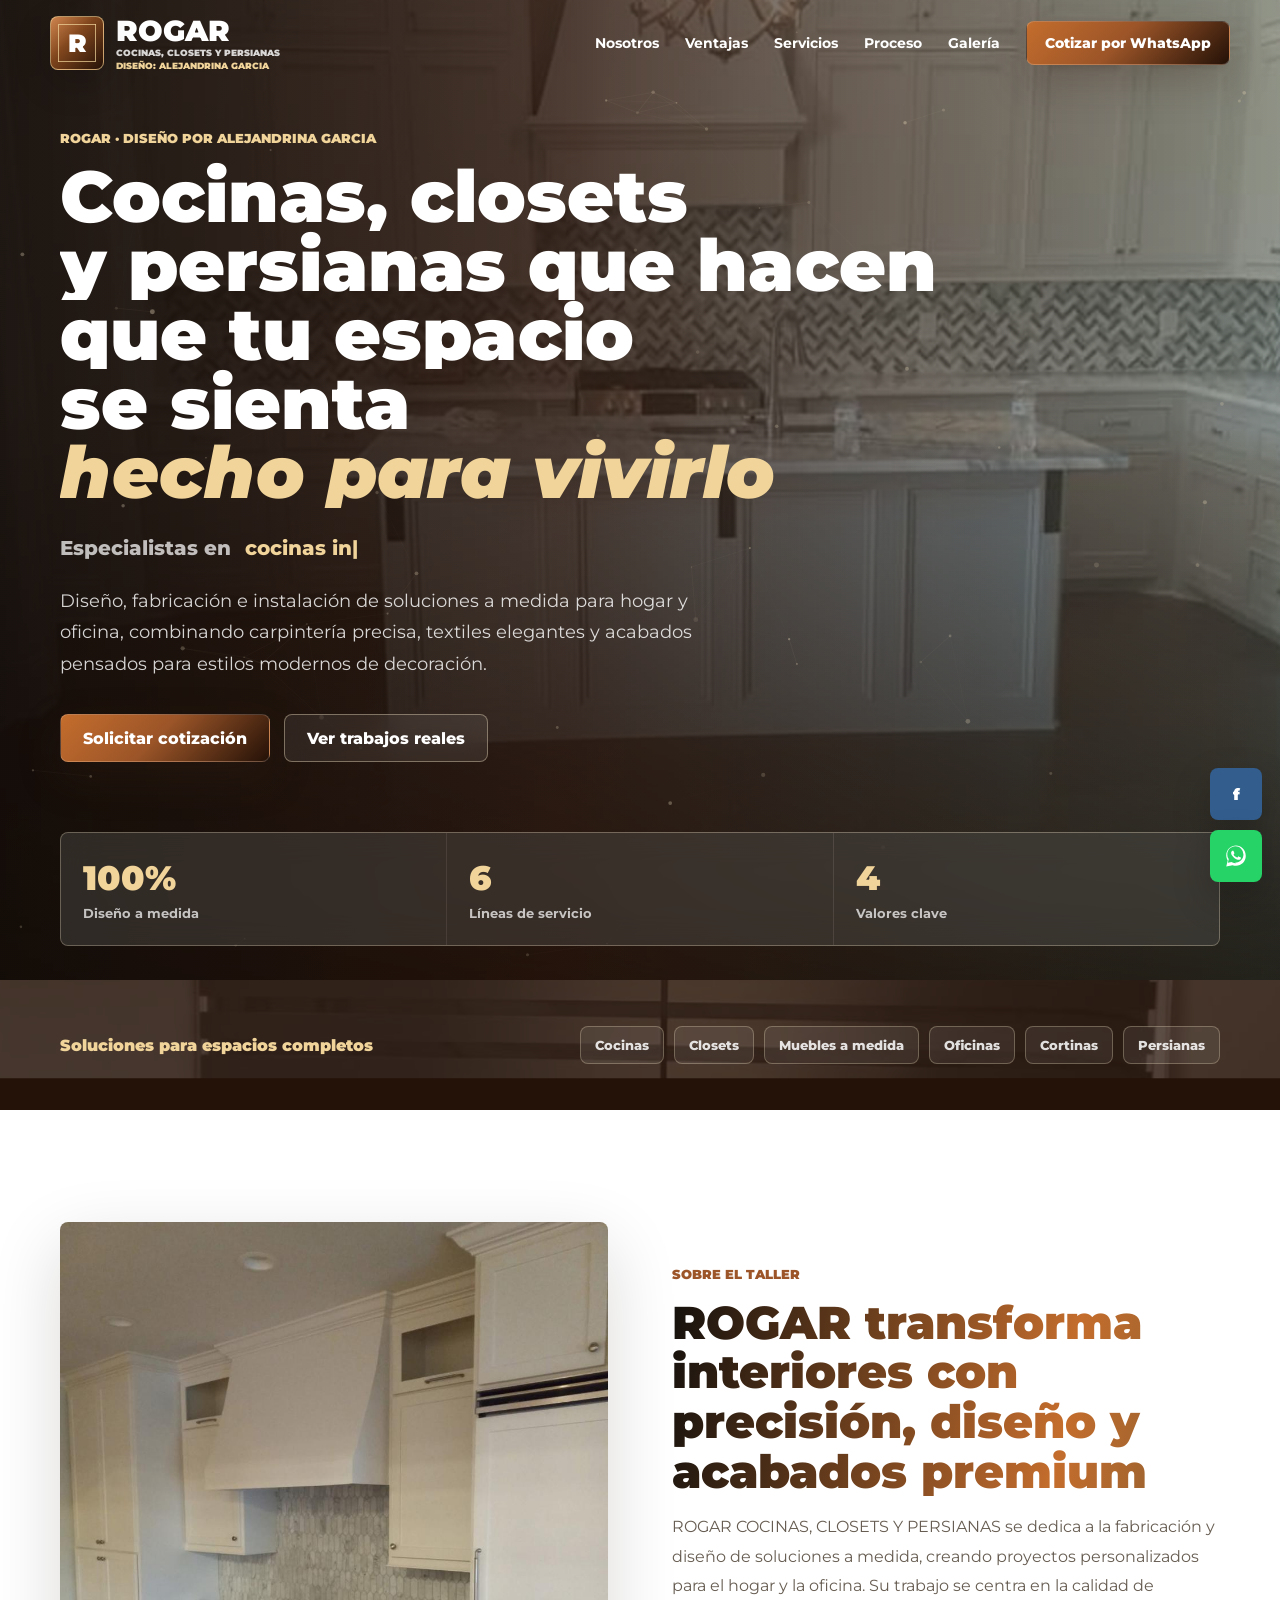
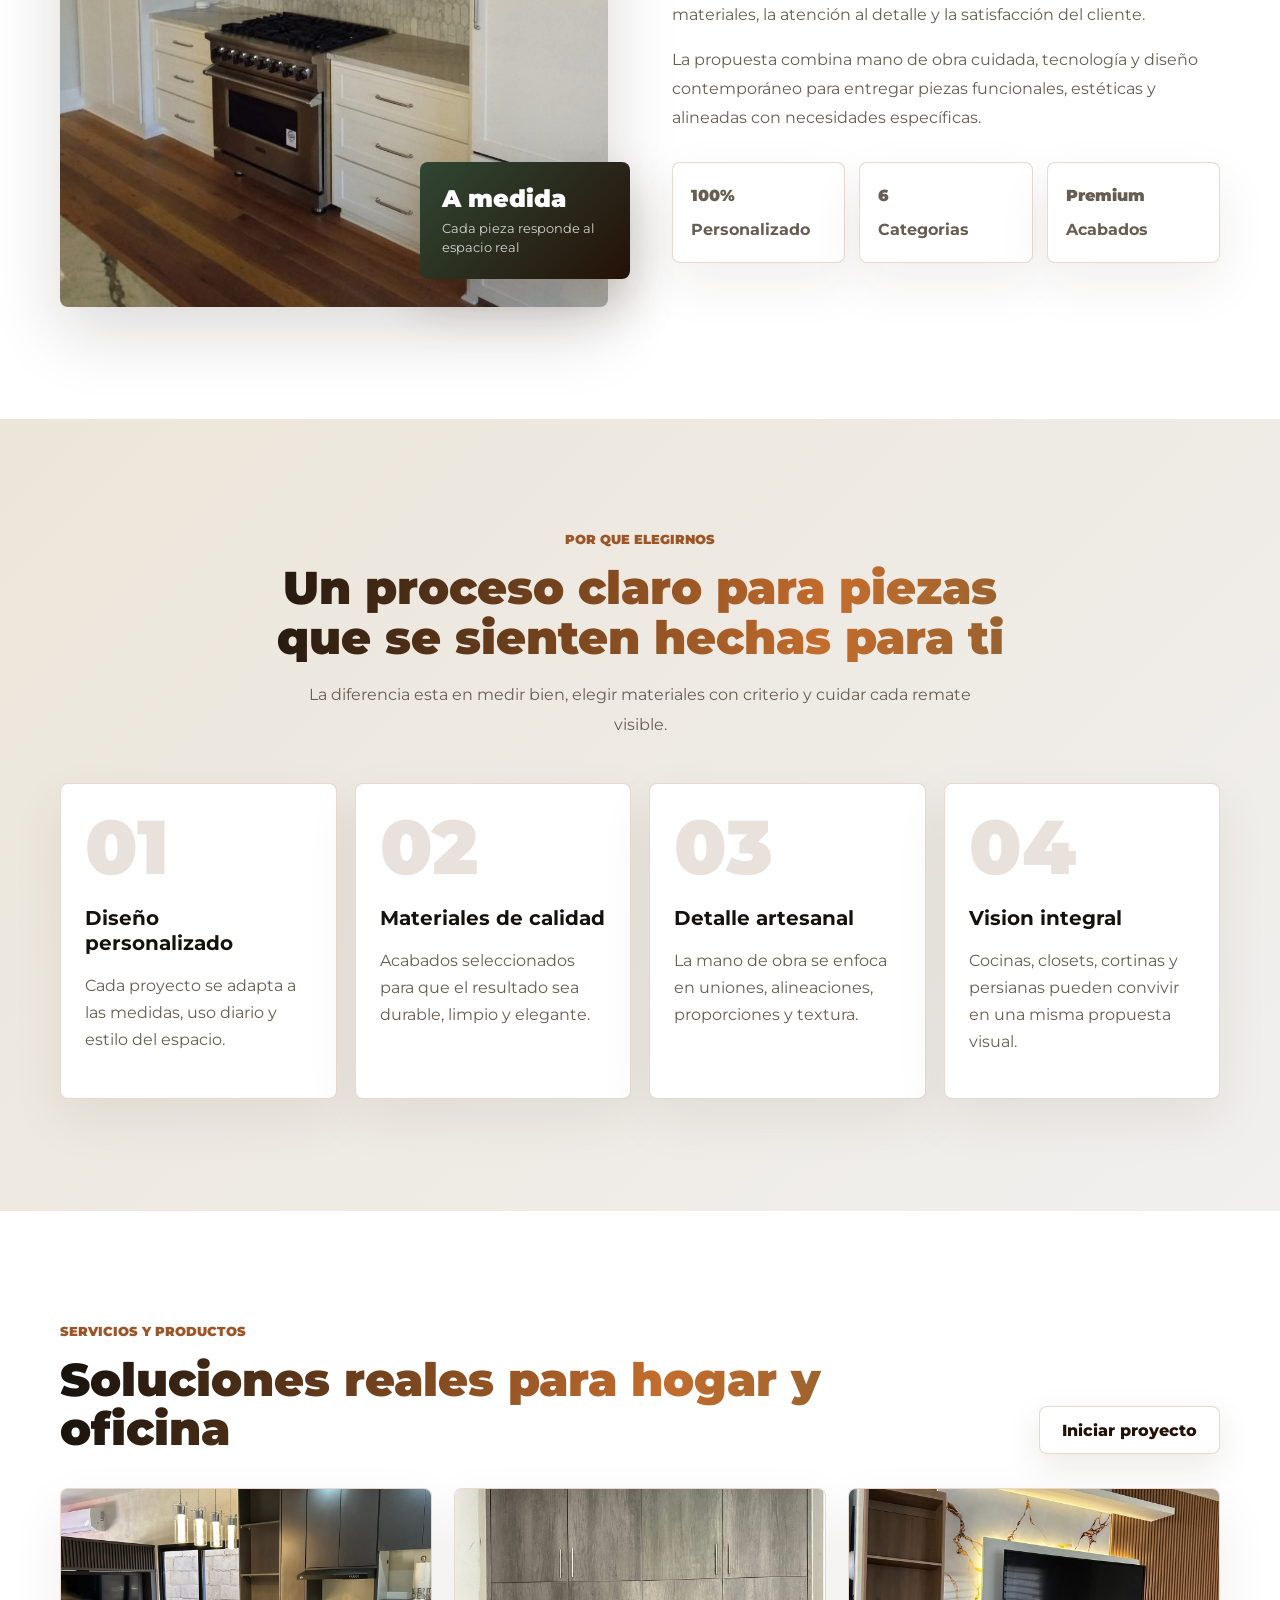
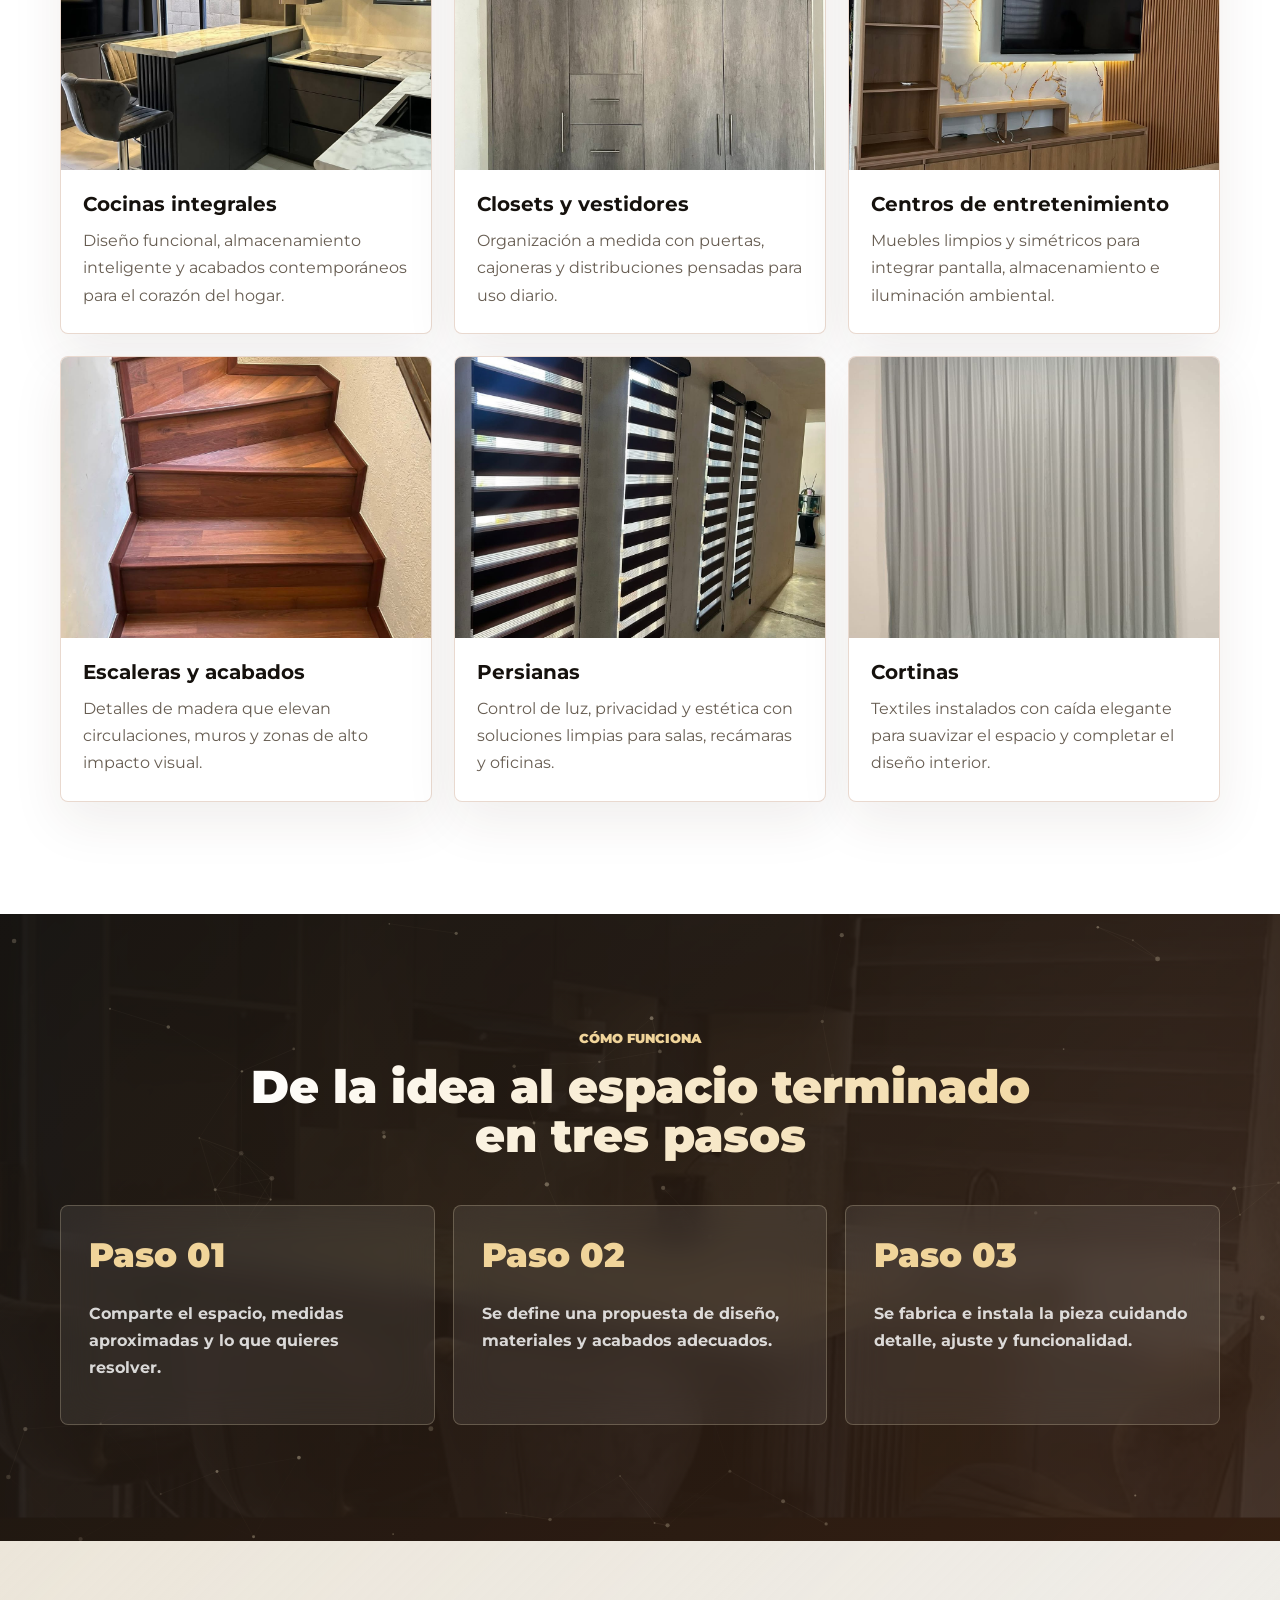
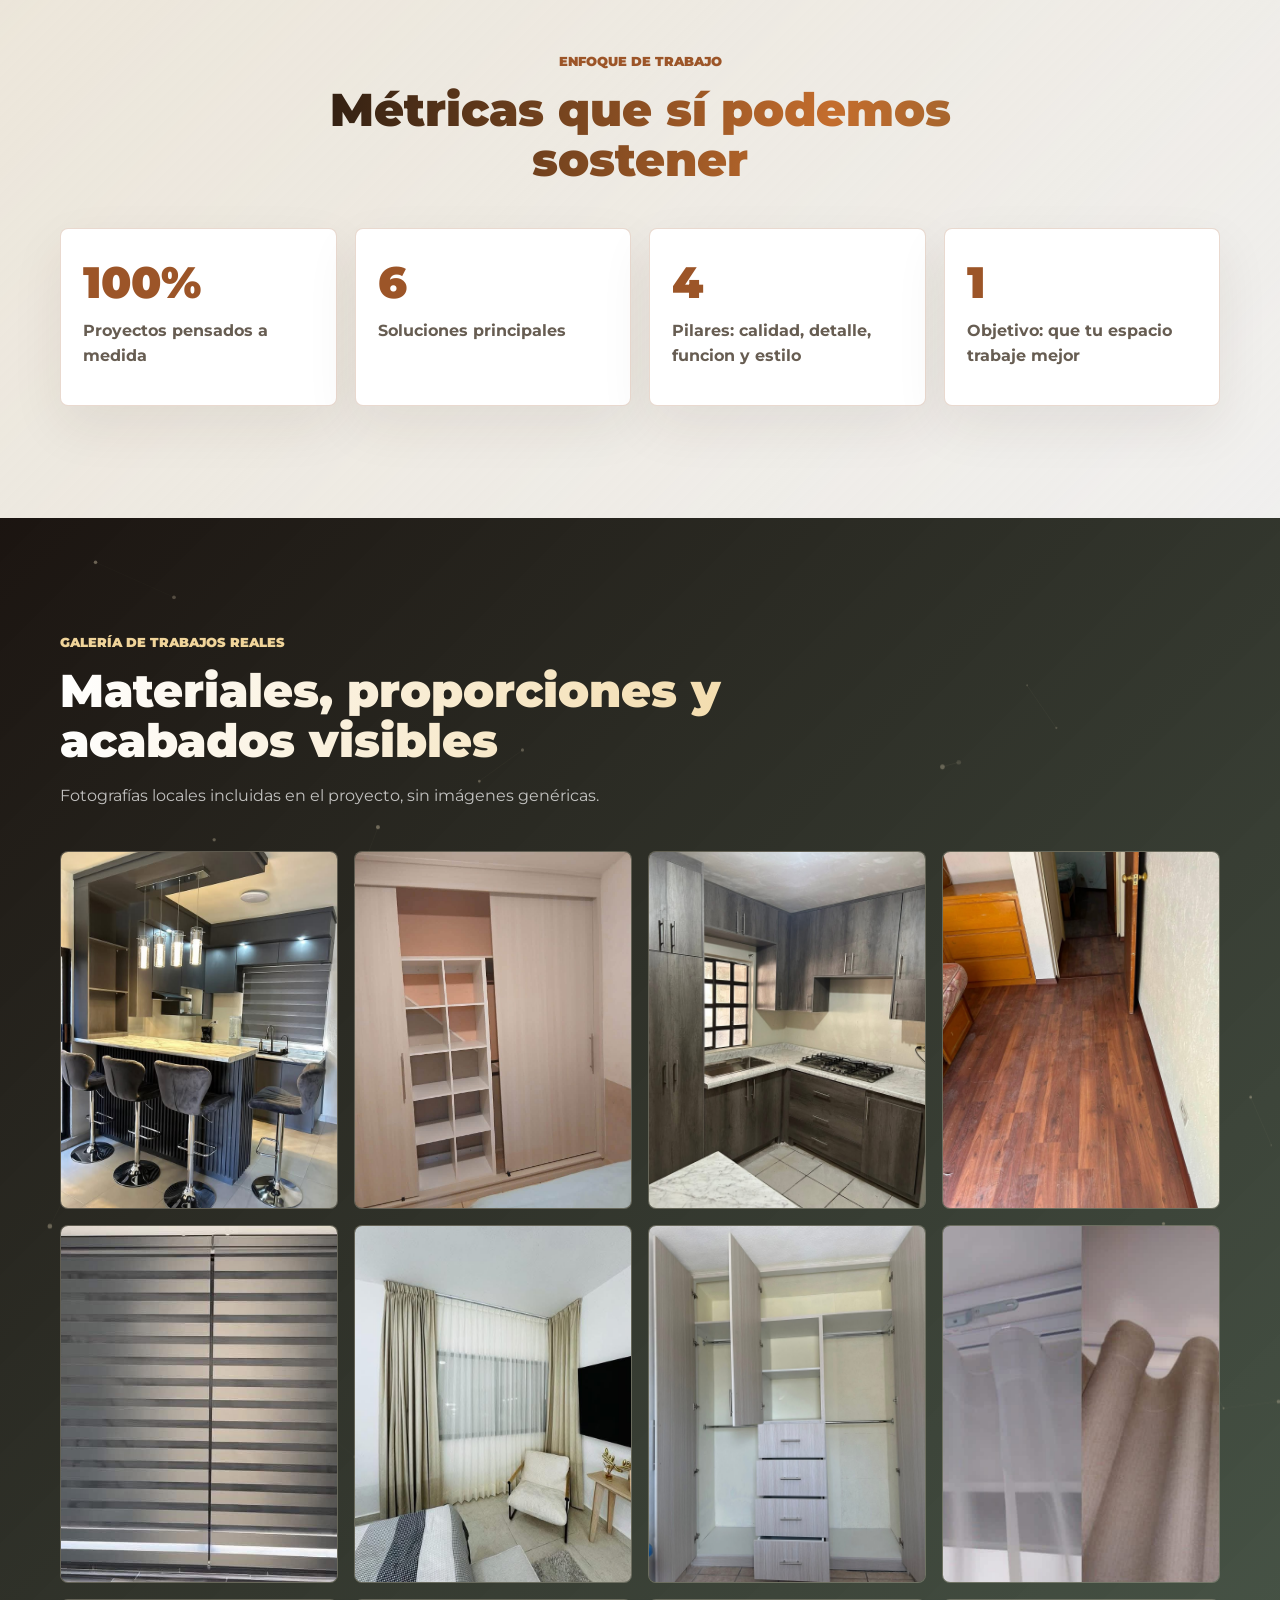
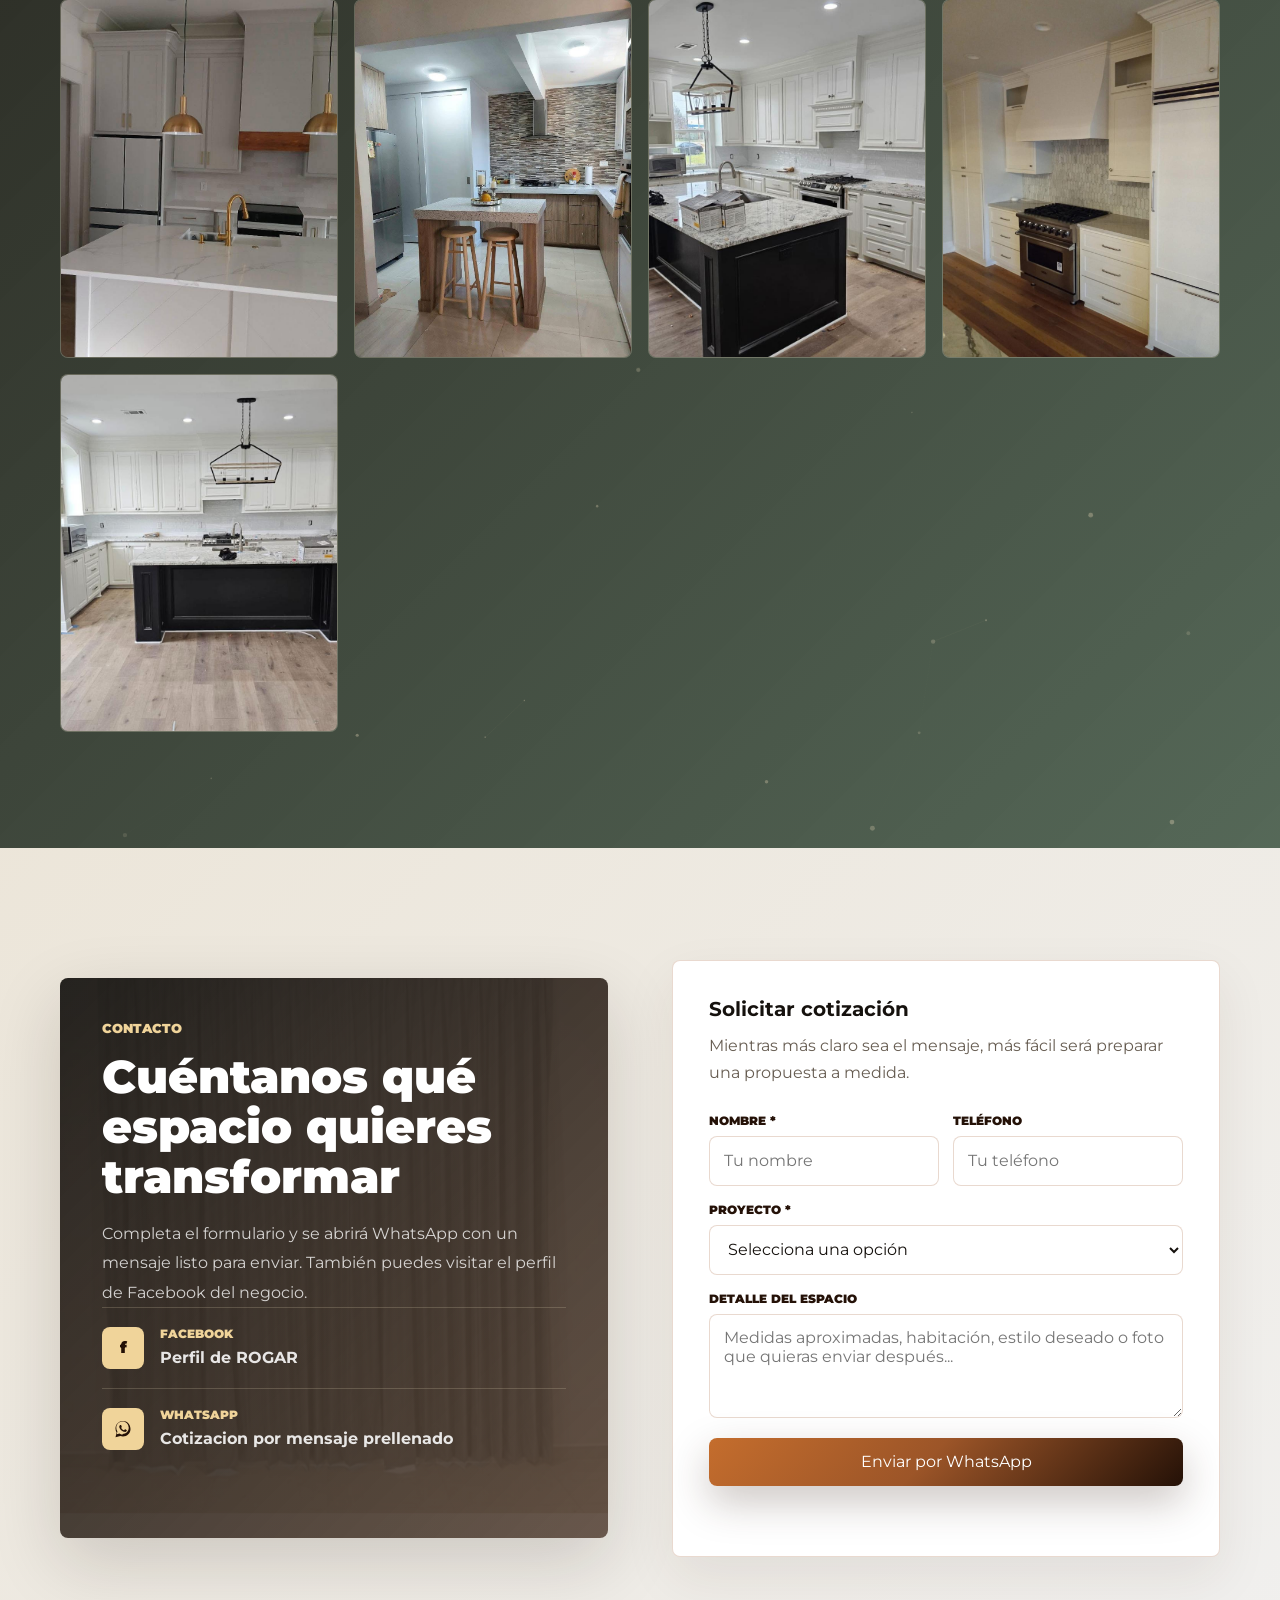
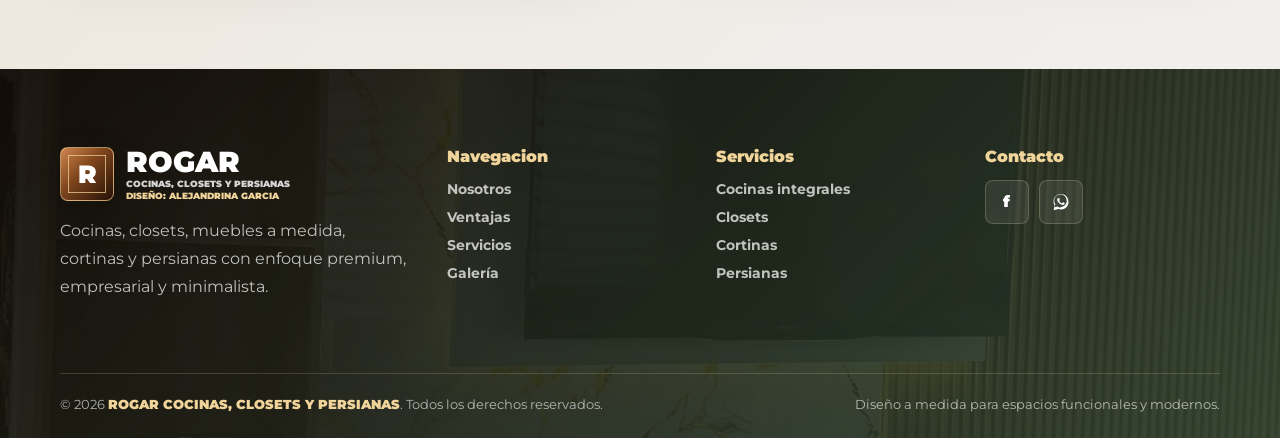
<file: index.html>
<!DOCTYPE html>
<html lang="es">
<head>
  <meta charset="UTF-8">
  <meta name="viewport" content="width=device-width, initial-scale=1.0">
  <title>ROGAR | Cocinas, closets y persianas a medida</title>
  <meta name="description" content="ROGAR COCINAS, CLOSETS Y PERSIANAS diseña y fabrica soluciones a medida para hogar y oficina: cocinas integrales, closets, muebles personalizados, cortinas y persianas.">
  <meta name="keywords" content="ROGAR cocinas, ROGAR closets, ROGAR persianas, carpintería, muebles a medida, cocinas integrales, closets, cortinas, persianas">
  <meta property="og:title" content="ROGAR | Cocinas, closets y persianas a medida">
  <meta property="og:description" content="Diseño y fabricación a medida con materiales de calidad, detalle artesanal y estilo contemporáneo para hogar y oficina.">
  <meta property="og:type" content="website">
  <meta property="og:image" content="imagenes/cocina-gris-chandelier-hero.jpeg">
  <link rel="preconnect" href="https://fonts.googleapis.com">
  <link rel="preconnect" href="https://fonts.gstatic.com" crossorigin>
  <link href="https://fonts.googleapis.com/css2?family=Montserrat:wght@400;500;600;700;800;900&display=swap" rel="stylesheet">
  <link rel="stylesheet" href="styles.css">
</head>
<body class="loading">

<div id="loader" aria-hidden="true">
  <div class="loader-panel">
    <div class="brand-mark brand-mark--loader">R</div>
    <p class="loader-name">ROGAR</p>
    <p class="loader-designer">Diseño: Alejandrina Garcia</p>
    <p class="loader-word">Cargando...</p>
    <div class="loader-track"><span></span></div>
  </div>
</div>

<nav id="nav" role="navigation" aria-label="Menú principal">
  <div class="nav-wrap">
    <a href="#hero" class="logo" aria-label="ROGAR Cocinas, Closets y Persianas">
      <span class="brand-mark">R</span>
      <span class="logo-copy">
        <span class="logo-word">ROGAR</span>
        <span class="logo-line">Cocinas, closets y persianas</span>
        <span class="designer-credit">Diseño: Alejandrina Garcia</span>
      </span>
    </a>
    <ul class="nav-links" role="list">
      <li><a href="#about">Nosotros</a></li>
      <li><a href="#why">Ventajas</a></li>
      <li><a href="#services">Servicios</a></li>
      <li><a href="#process">Proceso</a></li>
      <li><a href="#galeria">Galería</a></li>
      <li><a href="#contact" class="nav-cta">Cotizar por WhatsApp</a></li>
    </ul>
    <button class="hamburger" id="ham" aria-label="Abrir menu" aria-expanded="false">
      <span></span><span></span><span></span>
    </button>
  </div>
</nav>

<div id="mob" class="mob-menu" role="navigation" aria-label="Menú móvil">
  <a href="#about">Nosotros</a>
  <a href="#why">Ventajas</a>
  <a href="#services">Servicios</a>
  <a href="#process">Proceso</a>
  <a href="#galeria">Galería</a>
  <a href="#contact">Cotizar por WhatsApp</a>
</div>

<main>
<section id="hero" aria-label="Portada">
  <div class="hero-bg parallax-bg" aria-hidden="true"></div>
  <div class="hero-ov" aria-hidden="true"></div>
  <canvas id="pcanvas" class="particle-canvas" aria-hidden="true"></canvas>

  <div class="hero-body">
    <div class="wrap">
      <p class="hero-eyebrow rev">ROGAR · Diseño por Alejandrina Garcia</p>
      <h1 class="hero-h1 rev d1">
        <span class="h1-line">Cocinas, closets</span>
        <span class="h1-line">y persianas que hacen</span>
        <span class="h1-line">que tu espacio</span>
        <span class="h1-line">se sienta</span>
        <span class="h1-line h1-accent">hecho para vivirlo</span>
      </h1>
      <p class="hero-typewriter rev d2" aria-label="Especialidades">
        <span class="tw-label">Especialistas en</span>
        <span class="tw-text" id="twText"></span><span class="tw-cursor" aria-hidden="true">|</span>
      </p>
      <p class="hero-p rev d3">
        Diseño, fabricación e instalación de soluciones a medida para hogar y oficina, combinando carpintería precisa, textiles elegantes y acabados pensados para estilos modernos de decoración.
      </p>
      <div class="hero-btns rev d4">
        <a href="#contact" class="btn-primary">Solicitar cotización</a>
        <a href="#galeria" class="btn-secondary">Ver trabajos reales</a>
      </div>
    </div>
  </div>

  <div class="hero-stats" aria-label="Datos clave">
    <div class="wrap">
      <div class="stats-row">
        <div class="stat-col">
          <span class="stat-val" data-count="100" data-suffix="%">0%</span>
          <span class="stat-lbl">Diseño a medida</span>
        </div>
        <div class="stat-col">
          <span class="stat-val" data-count="6">0</span>
          <span class="stat-lbl">Líneas de servicio</span>
        </div>
        <div class="stat-col">
          <span class="stat-val" data-count="4">0</span>
          <span class="stat-lbl">Valores clave</span>
        </div>
      </div>
    </div>
  </div>
</section>

<section id="trust" aria-label="Servicios principales">
  <div class="trust-bg parallax-bg" aria-hidden="true"></div>
  <div class="wrap">
    <div class="trust-row rev">
      <p class="trust-label">Soluciones para espacios completos</p>
      <div class="trust-chips">
        <span class="trust-chip">Cocinas</span>
        <span class="trust-chip">Closets</span>
        <span class="trust-chip">Muebles a medida</span>
        <span class="trust-chip">Oficinas</span>
        <span class="trust-chip">Cortinas</span>
        <span class="trust-chip">Persianas</span>
      </div>
    </div>
  </div>
</section>

<section id="about" class="section bg-white">
  <div class="wrap">
    <div class="about-grid">
      <div class="about-img-wrap rev from-l">
        <div class="about-img-main">
          <img src="imagenes/cocina-blanca-backsplash-hexagonal.jpeg" alt="Cocina blanca a medida con campana tallada y backsplash hexagonal en marmol" loading="lazy">
        </div>
        <div class="about-accent">
          <p class="a-num">A medida</p>
          <p class="a-lbl">Cada pieza responde al espacio real</p>
        </div>
      </div>
      <div class="about-text rev">
        <p class="eyebrow">Sobre el taller</p>
        <h2 class="heading heading--shine">ROGAR transforma interiores con precisión, diseño y acabados premium</h2>
        <p>ROGAR COCINAS, CLOSETS Y PERSIANAS se dedica a la fabricación y diseño de soluciones a medida, creando proyectos personalizados para el hogar y la oficina. Su trabajo se centra en la calidad de materiales, la atención al detalle y la satisfacción del cliente.</p>
        <p>La propuesta combina mano de obra cuidada, tecnología y diseño contemporáneo para entregar piezas funcionales, estéticas y alineadas con necesidades específicas.</p>
        <div class="about-stats">
          <div class="a-stat">
            <p class="a-stat-n" data-count="100" data-suffix="%">0%</p>
            <p class="a-stat-l">Personalizado</p>
          </div>
          <div class="a-stat">
            <p class="a-stat-n" data-count="6">0</p>
            <p class="a-stat-l">Categorias</p>
          </div>
          <div class="a-stat">
            <p class="a-stat-n">Premium</p>
            <p class="a-stat-l">Acabados</p>
          </div>
        </div>
      </div>
    </div>
  </div>
</section>

<section id="why" class="section bg-off">
  <div class="wrap">
    <div class="section-head section-head--center rev">
      <p class="eyebrow">Por que elegirnos</p>
      <h2 class="heading heading--shine">Un proceso claro para piezas que se sienten hechas para ti</h2>
      <p class="sub">La diferencia esta en medir bien, elegir materiales con criterio y cuidar cada remate visible.</p>
    </div>
    <div class="why-grid">
      <article class="why-card rev d1">
        <span class="why-num">01</span>
        <h3>Diseño personalizado</h3>
        <p>Cada proyecto se adapta a las medidas, uso diario y estilo del espacio.</p>
      </article>
      <article class="why-card rev d2">
        <span class="why-num">02</span>
        <h3>Materiales de calidad</h3>
        <p>Acabados seleccionados para que el resultado sea durable, limpio y elegante.</p>
      </article>
      <article class="why-card rev d3">
        <span class="why-num">03</span>
        <h3>Detalle artesanal</h3>
        <p>La mano de obra se enfoca en uniones, alineaciones, proporciones y textura.</p>
      </article>
      <article class="why-card rev d4">
        <span class="why-num">04</span>
        <h3>Vision integral</h3>
        <p>Cocinas, closets, cortinas y persianas pueden convivir en una misma propuesta visual.</p>
      </article>
    </div>
  </div>
</section>

<section id="services" class="section bg-white">
  <div class="wrap">
    <div class="prod-header rev">
      <div>
        <p class="eyebrow">Servicios y productos</p>
        <h2 class="heading heading--shine">Soluciones reales para hogar y oficina</h2>
      </div>
      <a href="#contact" class="btn-outline">Iniciar proyecto</a>
    </div>
    <div class="prod-grid">
      <article class="prod-card rev d1">
        <div class="prod-photo"><img src="imagenes/cocina-premium-isla.jpeg" alt="Cocina integral a medida con isla e iluminacion moderna" loading="lazy"></div>
        <h3>Cocinas integrales</h3>
        <p>Diseño funcional, almacenamiento inteligente y acabados contemporáneos para el corazón del hogar.</p>
      </article>
      <article class="prod-card rev d2">
        <div class="prod-photo"><img src="imagenes/closet-gris-textura.jpeg" alt="Closet a medida en acabado gris con cajonera integrada" loading="lazy"></div>
        <h3>Closets y vestidores</h3>
        <p>Organización a medida con puertas, cajoneras y distribuciones pensadas para uso diario.</p>
      </article>
      <article class="prod-card rev d3">
        <div class="prod-photo"><img src="imagenes/centro-entretenimiento-led.jpeg" alt="Centro de entretenimiento de madera con iluminacion LED" loading="lazy"></div>
        <h3>Centros de entretenimiento</h3>
        <p>Muebles limpios y simétricos para integrar pantalla, almacenamiento e iluminación ambiental.</p>
      </article>
      <article class="prod-card rev d4">
        <div class="prod-photo"><img src="imagenes/escalera-madera.jpeg" alt="Escalera residencial con acabados de madera" loading="lazy"></div>
        <h3>Escaleras y acabados</h3>
        <p>Detalles de madera que elevan circulaciones, muros y zonas de alto impacto visual.</p>
      </article>
      <article class="prod-card rev d5">
        <div class="prod-photo"><img src="imagenes/persianas-sheer-elegance.jpeg" alt="Persianas sheer elegance instaladas en sala residencial" loading="lazy"></div>
        <h3>Persianas</h3>
        <p>Control de luz, privacidad y estética con soluciones limpias para salas, recámaras y oficinas.</p>
      </article>
      <article class="prod-card rev d6">
        <div class="prod-photo"><img src="imagenes/cortinas-grises.jpeg" alt="Cortinas grises instaladas en ventanal de interior moderno" loading="lazy"></div>
        <h3>Cortinas</h3>
        <p>Textiles instalados con caída elegante para suavizar el espacio y completar el diseño interior.</p>
      </article>
    </div>
  </div>
</section>

<section id="process">
  <div class="process-bg parallax-bg" aria-hidden="true"></div>
  <div class="process-ov" aria-hidden="true"></div>
  <canvas id="pcanvasProcess" class="particle-canvas" aria-hidden="true"></canvas>
  <div class="wrap">
    <div class="section-head section-head--center rev">
      <p class="eyebrow eyebrow--white">Cómo funciona</p>
      <h2 class="heading heading--white heading--shine-dark">De la idea al espacio terminado en tres pasos</h2>
    </div>
    <div class="numbers-grid">
      <div class="number-item rev d1">
        <p class="num-v">Paso 01</p>
        <p class="num-l">Comparte el espacio, medidas aproximadas y lo que quieres resolver.</p>
      </div>
      <div class="number-item rev d2">
        <p class="num-v">Paso 02</p>
        <p class="num-l">Se define una propuesta de diseño, materiales y acabados adecuados.</p>
      </div>
      <div class="number-item rev d3">
        <p class="num-v">Paso 03</p>
        <p class="num-l">Se fabrica e instala la pieza cuidando detalle, ajuste y funcionalidad.</p>
      </div>
    </div>
  </div>
</section>

<section id="numbers" class="section bg-off">
  <div class="wrap">
    <div class="section-head section-head--center rev">
      <p class="eyebrow">Enfoque de trabajo</p>
      <h2 class="heading heading--shine">Métricas que sí podemos sostener</h2>
    </div>
    <div class="metrics-grid">
      <div class="metric rev d1"><span data-count="100" data-suffix="%">0%</span><p>Proyectos pensados a medida</p></div>
      <div class="metric rev d2"><span data-count="6">0</span><p>Soluciones principales</p></div>
      <div class="metric rev d3"><span data-count="4">0</span><p>Pilares: calidad, detalle, funcion y estilo</p></div>
      <div class="metric rev d4"><span data-count="1">0</span><p>Objetivo: que tu espacio trabaje mejor</p></div>
    </div>
  </div>
</section>

<section id="galeria">
  <canvas id="pcanvasGaleria" class="particle-canvas" aria-hidden="true"></canvas>
  <div class="wrap">
    <div class="brands-head rev">
      <p class="eyebrow eyebrow--white">Galería de trabajos reales</p>
      <h2 class="heading heading--white heading--shine-dark">Materiales, proporciones y acabados visibles</h2>
      <p class="brands-sub">Fotografías locales incluidas en el proyecto, sin imágenes genéricas.</p>
    </div>
    <div class="brands-grid">
      <figure class="brand-card rev d1"><img src="imagenes/barra-cocina-iluminada.jpeg" alt="Barra de cocina con iluminación colgante y mobiliario de madera" loading="lazy"><figcaption>Barra con iluminación y carpintería integrada.</figcaption></figure>
      <figure class="brand-card rev d2"><img src="imagenes/closet-puertas-corredizas.jpeg" alt="Closet de puertas corredizas en acabado claro" loading="lazy"><figcaption>Closet claro con puertas corredizas.</figcaption></figure>
      <figure class="brand-card rev d3"><img src="imagenes/cocina-gris-compacta.jpeg" alt="Cocina compacta con gabinetes grises y cubierta blanca" loading="lazy"><figcaption>Cocina compacta con almacenamiento superior.</figcaption></figure>
      <figure class="brand-card rev d4"><img src="imagenes/piso-laminado-madera.jpeg" alt="Piso laminado con apariencia de madera instalado en pasillo" loading="lazy"><figcaption>Acabado tipo madera para pasillos interiores.</figcaption></figure>
      <figure class="brand-card rev d1"><img src="imagenes/persiana-horizontal.jpeg" alt="Persiana horizontal instalada en ventana" loading="lazy"><figcaption>Persiana horizontal para control de luz.</figcaption></figure>
      <figure class="brand-card rev d2"><img src="imagenes/cortinas-recamara.jpeg" alt="Recámara con cortinas claras y ambiente residencial" loading="lazy"><figcaption>Cortinas para recámara con caída suave.</figcaption></figure>
      <figure class="brand-card rev d3"><img src="imagenes/closet-blanco-madera.jpeg" alt="Closet blanco con puertas de madera y cajonera central" loading="lazy"><figcaption>Vestidor con cajonera y zonas abiertas.</figcaption></figure>
      <figure class="brand-card rev d4"><img src="imagenes/detalle-cortina-riel.jpeg" alt="Detalle de cortina instalada sobre riel" loading="lazy"><figcaption>Detalle de riel y confeccion de cortina.</figcaption></figure>
      <figure class="brand-card rev d1"><img src="imagenes/cocina-isla-marmol-luces-doradas.jpeg" alt="Cocina con isla de marmol, grifería y luminarias colgantes en tono dorado" loading="lazy"><figcaption>Isla de marmol con herrajes y luces doradas.</figcaption></figure>
      <figure class="brand-card rev d2"><img src="imagenes/cocina-barra-desayunador-madera.jpeg" alt="Cocina compacta con barra desayunadora de madera y banquitos" loading="lazy"><figcaption>Barra desayunadora en cocina compacta.</figcaption></figure>
      <figure class="brand-card rev d3"><img src="imagenes/cocina-blanca-isla-negra.jpeg" alt="Cocina blanca con isla en tono negro y piso de madera" loading="lazy"><figcaption>Cocina blanca con isla en contraste negro.</figcaption></figure>
      <figure class="brand-card rev d4"><img src="imagenes/cocina-blanca-backsplash-hexagonal.jpeg" alt="Cocina blanca con campana a medida y backsplash hexagonal en marmol" loading="lazy"><figcaption>Campana a medida con backsplash hexagonal.</figcaption></figure>
      <figure class="brand-card rev d1"><img src="imagenes/cocina-blanca-isla-negra-lampara.jpeg" alt="Cocina blanca con isla negra y lampara colgante industrial" loading="lazy"><figcaption>Isla negra con lampara colgante industrial.</figcaption></figure>
    </div>
  </div>
</section>

<section id="contact" class="section bg-off">
  <div class="wrap">
    <div class="contact-grid">
      <div class="contact-info rev from-l">
        <div class="contact-info-bg parallax-bg" aria-hidden="true"></div>
        <div class="contact-info-content">
          <p class="eyebrow eyebrow--white">Contacto</p>
          <h2 class="heading heading--white">Cuéntanos qué espacio quieres transformar</h2>
          <p class="sub sub--white">Completa el formulario y se abrirá WhatsApp con un mensaje listo para enviar. También puedes visitar el perfil de Facebook del negocio.</p>
          <div class="c-item">
            <div class="c-icon">f</div>
            <div>
              <p class="c-label">Facebook</p>
              <p class="c-value"><a href="https://www.facebook.com/share/1LxQ8xqxMH/?mibextid=wwXIfr" target="_blank" rel="noopener noreferrer">Perfil de ROGAR</a></p>
            </div>
          </div>
          <div class="c-item">
            <div class="c-icon"><svg class="wa-icon" viewBox="0 0 32 32" aria-hidden="true" focusable="false"><path fill="currentColor" d="M16.01 3C9.38 3 4 8.38 4 15.01c0 2.36.66 4.56 1.8 6.44L4 29l7.73-1.75a11.97 11.97 0 0 0 4.28.79h.01c6.63 0 12.01-5.38 12.01-12.01C28.03 8.4 22.65 3 16.01 3Zm0 21.94h-.01a9.9 9.9 0 0 1-5.05-1.39l-.36-.21-4.59 1.04 1.06-4.47-.24-.38a9.9 9.9 0 0 1-1.53-5.53c0-5.48 4.46-9.94 9.95-9.94 2.66 0 5.15 1.04 7.03 2.92a9.87 9.87 0 0 1 2.91 7.03c0 5.48-4.46 9.93-9.94 9.93h-.23Zm5.44-7.44c-.3-.15-1.76-.87-2.03-.97-.27-.1-.47-.15-.67.15-.2.3-.77.97-.94 1.17-.17.2-.35.22-.65.07-.3-.15-1.25-.46-2.38-1.47-.88-.78-1.47-1.75-1.65-2.05-.17-.3-.02-.46.13-.6.13-.13.3-.35.45-.52.15-.17.2-.3.3-.5.1-.2.05-.37-.02-.52-.08-.15-.67-1.62-.92-2.22-.24-.58-.49-.5-.67-.51h-.57c-.2 0-.52.07-.79.37-.27.3-1.04 1.02-1.04 2.48s1.06 2.88 1.21 3.08c.15.2 2.09 3.19 5.06 4.47.71.31 1.26.49 1.69.62.71.23 1.35.2 1.86.12.57-.08 1.76-.72 2-1.42.25-.7.25-1.3.17-1.42-.07-.13-.27-.2-.57-.35Z"/></svg></div>
            <div>
              <p class="c-label">WhatsApp</p>
              <p class="c-value">Cotizacion por mensaje prellenado</p>
            </div>
          </div>
        </div>
      </div>

      <div class="rev">
        <div class="form-wrap">
          <h3>Solicitar cotización</h3>
          <p class="form-sub">Mientras más claro sea el mensaje, más fácil será preparar una propuesta a medida.</p>
          <form id="cForm" novalidate>
            <div class="frow">
              <div class="fg">
                <label class="fl" for="fn">Nombre *</label>
                <input class="fi" type="text" id="fn" name="nombre" placeholder="Tu nombre" required autocomplete="name">
              </div>
              <div class="fg">
                <label class="fl" for="ft">Teléfono</label>
                <input class="fi" type="tel" id="ft" name="telefono" placeholder="Tu teléfono" autocomplete="tel">
              </div>
            </div>
            <div class="fg">
              <label class="fl" for="fs">Proyecto *</label>
              <select class="fi" id="fs" name="tipo" required>
                <option value="">Selecciona una opción</option>
                <option value="Cocina integral">Cocina integral</option>
                <option value="Closet o vestidor">Closet o vestidor</option>
                <option value="Mueble a medida">Mueble a medida</option>
                <option value="Centro de entretenimiento">Centro de entretenimiento</option>
                <option value="Cortinas o persianas">Cortinas o persianas</option>
                <option value="Otro proyecto">Otro proyecto</option>
              </select>
            </div>
            <div class="fg">
              <label class="fl" for="fm">Detalle del espacio</label>
              <textarea class="fi" id="fm" name="mensaje" rows="4" placeholder="Medidas aproximadas, habitación, estilo deseado o foto que quieras enviar después..."></textarea>
            </div>
            <button type="submit" class="btn-submit">Enviar por WhatsApp</button>
            <p class="form-note" id="formNote" role="status"></p>
          </form>
        </div>
      </div>
    </div>
  </div>
</section>
</main>

<footer>
  <div class="foot-bg" aria-hidden="true"></div>
  <div class="wrap">
    <div class="foot-grid">
      <div>
        <div class="foot-logo">
          <span class="brand-mark">R</span>
          <span class="logo-copy">
            <span class="logo-word">ROGAR</span>
            <span class="logo-line">Cocinas, closets y persianas</span>
            <span class="designer-credit">Diseño: Alejandrina Garcia</span>
          </span>
        </div>
        <p class="foot-desc">Cocinas, closets, muebles a medida, cortinas y persianas con enfoque premium, empresarial y minimalista.</p>
      </div>
      <div>
        <p class="foot-col-title">Navegacion</p>
        <ul class="foot-links">
          <li><a href="#about">Nosotros</a></li>
          <li><a href="#why">Ventajas</a></li>
          <li><a href="#services">Servicios</a></li>
          <li><a href="#galeria">Galería</a></li>
        </ul>
      </div>
      <div>
        <p class="foot-col-title">Servicios</p>
        <ul class="foot-links">
          <li><a href="#services">Cocinas integrales</a></li>
          <li><a href="#services">Closets</a></li>
          <li><a href="#services">Cortinas</a></li>
          <li><a href="#services">Persianas</a></li>
        </ul>
      </div>
      <div>
        <p class="foot-col-title">Contacto</p>
        <div class="foot-social">
          <a href="https://www.facebook.com/share/1LxQ8xqxMH/?mibextid=wwXIfr" target="_blank" rel="noopener noreferrer" aria-label="ROGAR en Facebook" class="foot-social-btn">f</a>
          <a href="#contact" aria-label="Cotizar por WhatsApp" class="foot-social-btn"><svg class="wa-icon" viewBox="0 0 32 32" aria-hidden="true" focusable="false"><path fill="currentColor" d="M16.01 3C9.38 3 4 8.38 4 15.01c0 2.36.66 4.56 1.8 6.44L4 29l7.73-1.75a11.97 11.97 0 0 0 4.28.79h.01c6.63 0 12.01-5.38 12.01-12.01C28.03 8.4 22.65 3 16.01 3Zm0 21.94h-.01a9.9 9.9 0 0 1-5.05-1.39l-.36-.21-4.59 1.04 1.06-4.47-.24-.38a9.9 9.9 0 0 1-1.53-5.53c0-5.48 4.46-9.94 9.95-9.94 2.66 0 5.15 1.04 7.03 2.92a9.87 9.87 0 0 1 2.91 7.03c0 5.48-4.46 9.93-9.94 9.93h-.23Zm5.44-7.44c-.3-.15-1.76-.87-2.03-.97-.27-.1-.47-.15-.67.15-.2.3-.77.97-.94 1.17-.17.2-.35.22-.65.07-.3-.15-1.25-.46-2.38-1.47-.88-.78-1.47-1.75-1.65-2.05-.17-.3-.02-.46.13-.6.13-.13.3-.35.45-.52.15-.17.2-.3.3-.5.1-.2.05-.37-.02-.52-.08-.15-.67-1.62-.92-2.22-.24-.58-.49-.5-.67-.51h-.57c-.2 0-.52.07-.79.37-.27.3-1.04 1.02-1.04 2.48s1.06 2.88 1.21 3.08c.15.2 2.09 3.19 5.06 4.47.71.31 1.26.49 1.69.62.71.23 1.35.2 1.86.12.57-.08 1.76-.72 2-1.42.25-.7.25-1.3.17-1.42-.07-.13-.27-.2-.57-.35Z"/></svg></a>
        </div>
      </div>
    </div>
    <div class="foot-bottom">
      <p>© 2026 <span>ROGAR COCINAS, CLOSETS Y PERSIANAS</span>. Todos los derechos reservados.</p>
      <p>Diseño a medida para espacios funcionales y modernos.</p>
    </div>
  </div>
</footer>

<div class="fab-stack">
  <div class="fab-item">
    <span class="fab-tip">Facebook</span>
    <a href="https://www.facebook.com/share/1LxQ8xqxMH/?mibextid=wwXIfr" target="_blank" rel="noopener noreferrer" class="fab-btn fb-btn" aria-label="Visitar Facebook">f</a>
  </div>
  <div class="fab-item">
    <span class="fab-tip">Cotizar</span>
    <a href="#contact" class="fab-btn wa-btn" aria-label="Cotizar por WhatsApp"><svg class="wa-icon wa-icon--lg" viewBox="0 0 32 32" aria-hidden="true" focusable="false"><path fill="currentColor" d="M16.01 3C9.38 3 4 8.38 4 15.01c0 2.36.66 4.56 1.8 6.44L4 29l7.73-1.75a11.97 11.97 0 0 0 4.28.79h.01c6.63 0 12.01-5.38 12.01-12.01C28.03 8.4 22.65 3 16.01 3Zm0 21.94h-.01a9.9 9.9 0 0 1-5.05-1.39l-.36-.21-4.59 1.04 1.06-4.47-.24-.38a9.9 9.9 0 0 1-1.53-5.53c0-5.48 4.46-9.94 9.95-9.94 2.66 0 5.15 1.04 7.03 2.92a9.87 9.87 0 0 1 2.91 7.03c0 5.48-4.46 9.93-9.94 9.93h-.23Zm5.44-7.44c-.3-.15-1.76-.87-2.03-.97-.27-.1-.47-.15-.67.15-.2.3-.77.97-.94 1.17-.17.2-.35.22-.65.07-.3-.15-1.25-.46-2.38-1.47-.88-.78-1.47-1.75-1.65-2.05-.17-.3-.02-.46.13-.6.13-.13.3-.35.45-.52.15-.17.2-.3.3-.5.1-.2.05-.37-.02-.52-.08-.15-.67-1.62-.92-2.22-.24-.58-.49-.5-.67-.51h-.57c-.2 0-.52.07-.79.37-.27.3-1.04 1.02-1.04 2.48s1.06 2.88 1.21 3.08c.15.2 2.09 3.19 5.06 4.47.71.31 1.26.49 1.69.62.71.23 1.35.2 1.86.12.57-.08 1.76-.72 2-1.42.25-.7.25-1.3.17-1.42-.07-.13-.27-.2-.57-.35Z"/></svg></a>
  </div>
</div>

<script src="script.js"></script>
</body>
</html>
</file>
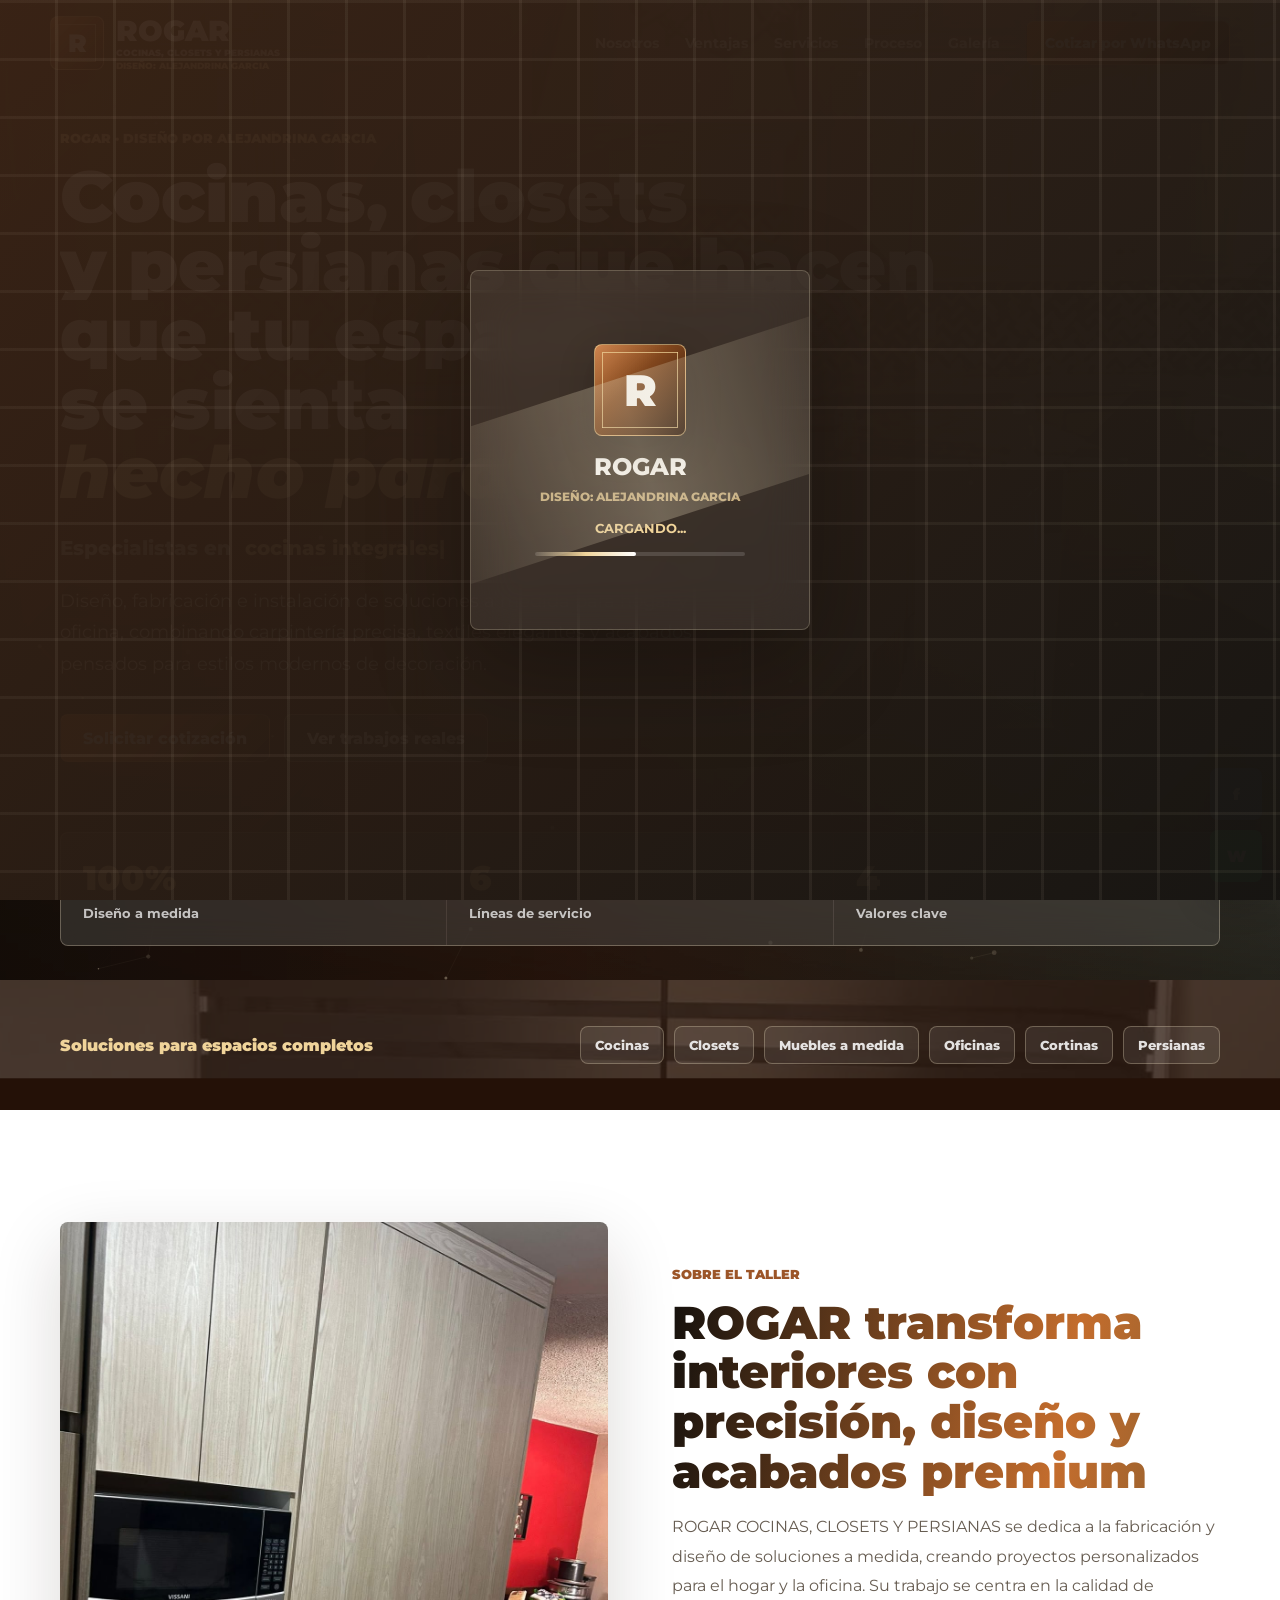
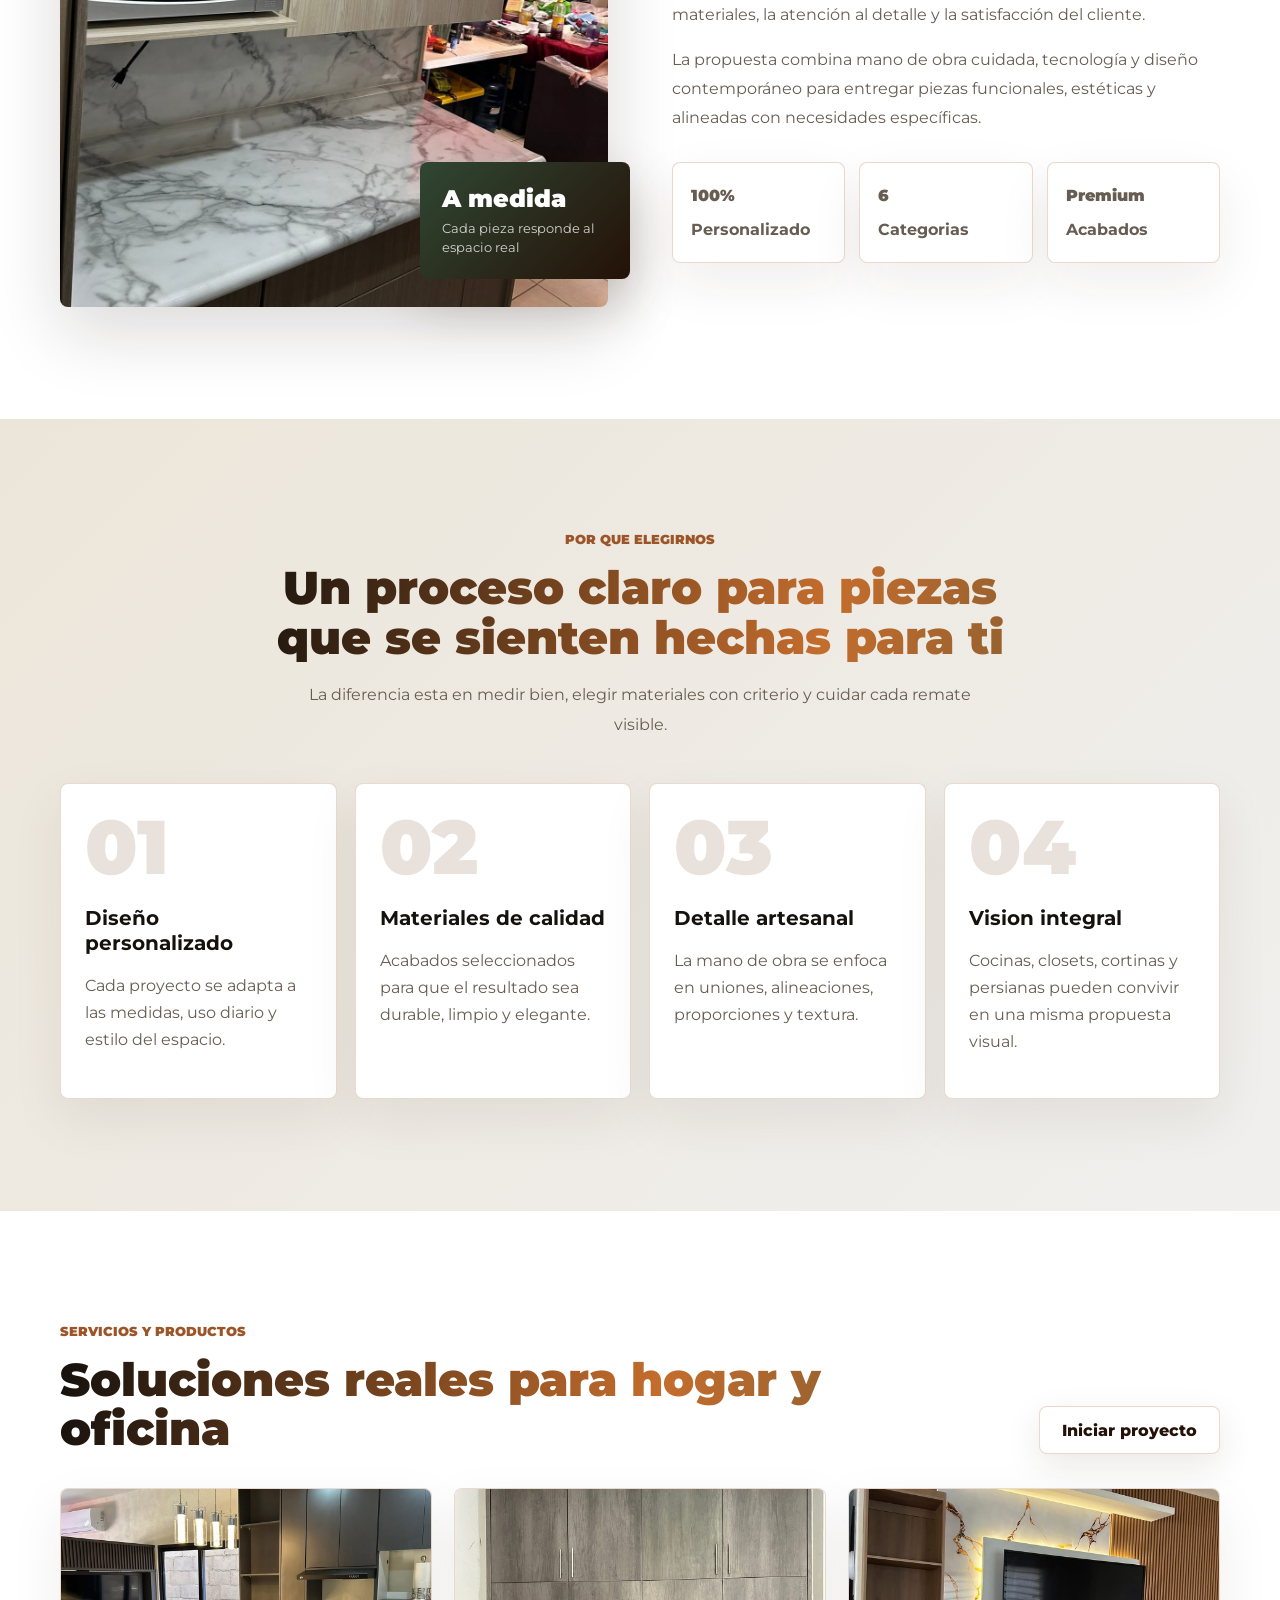
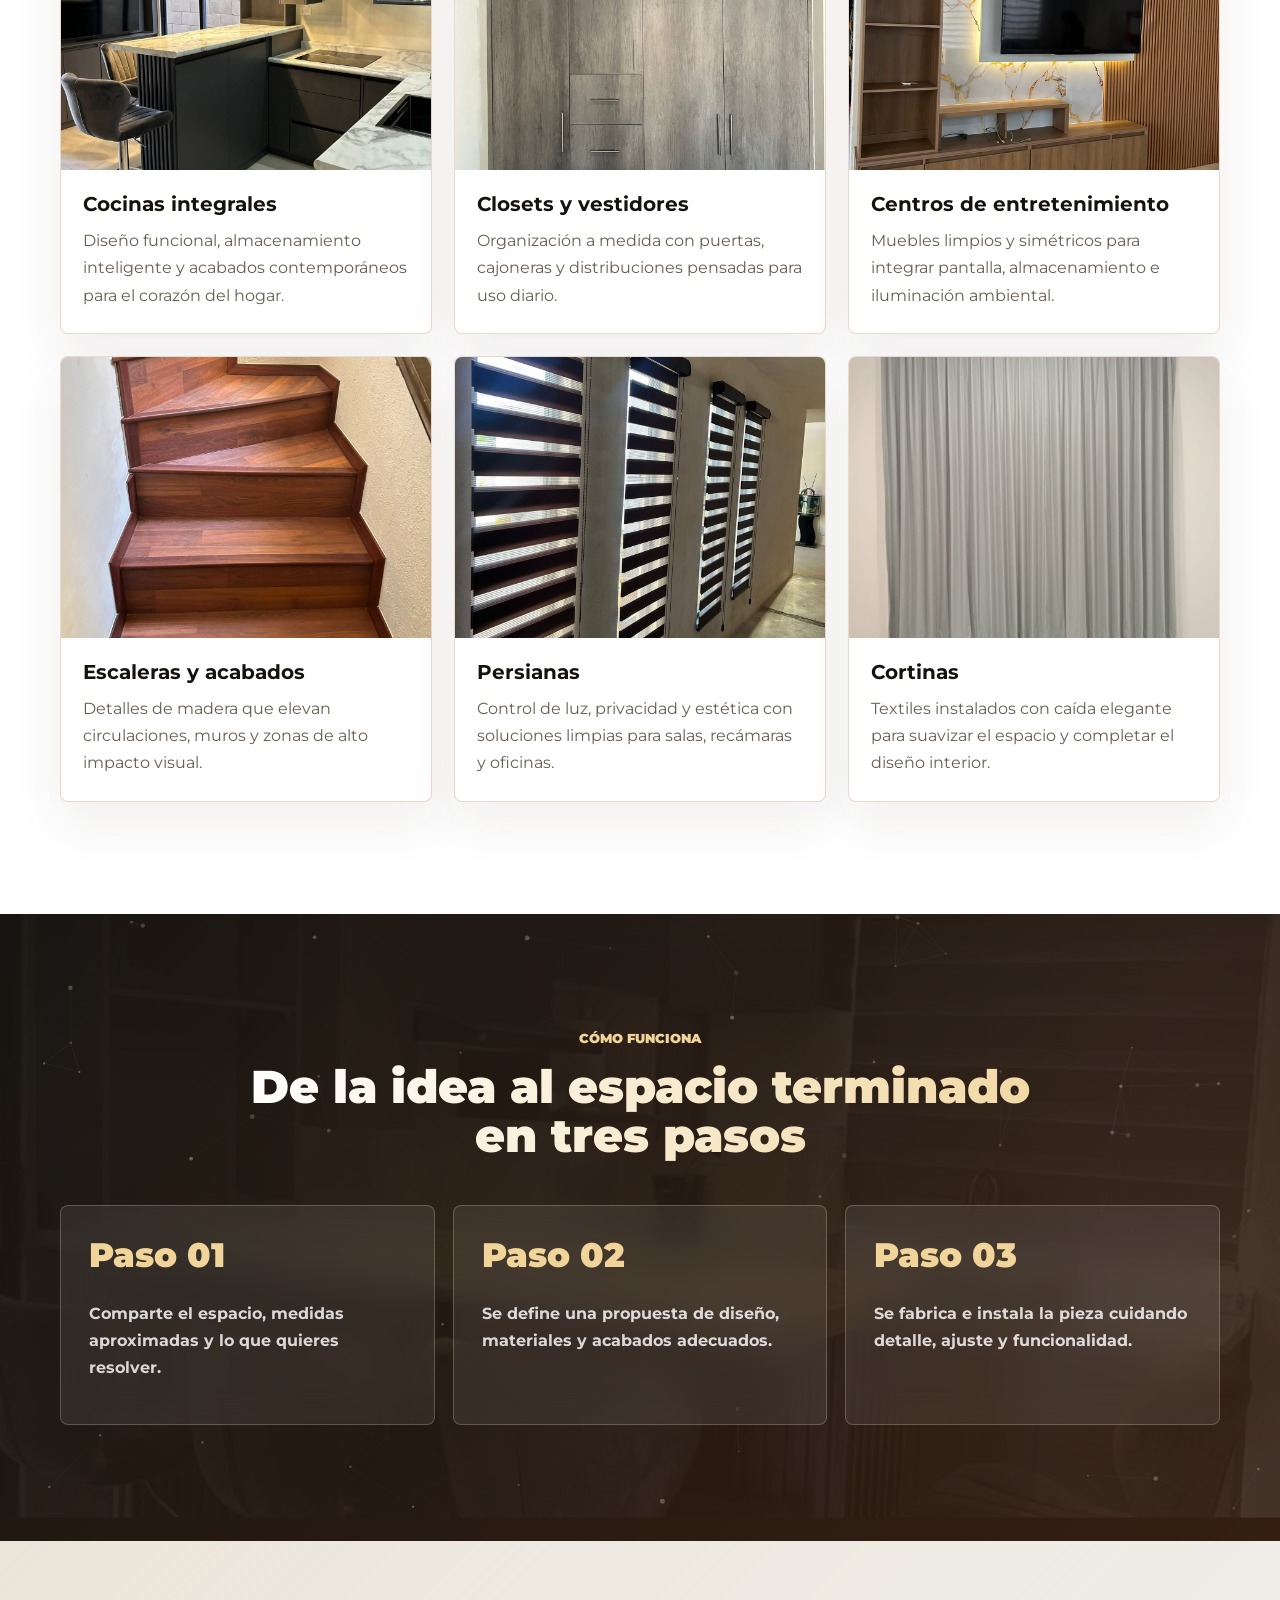
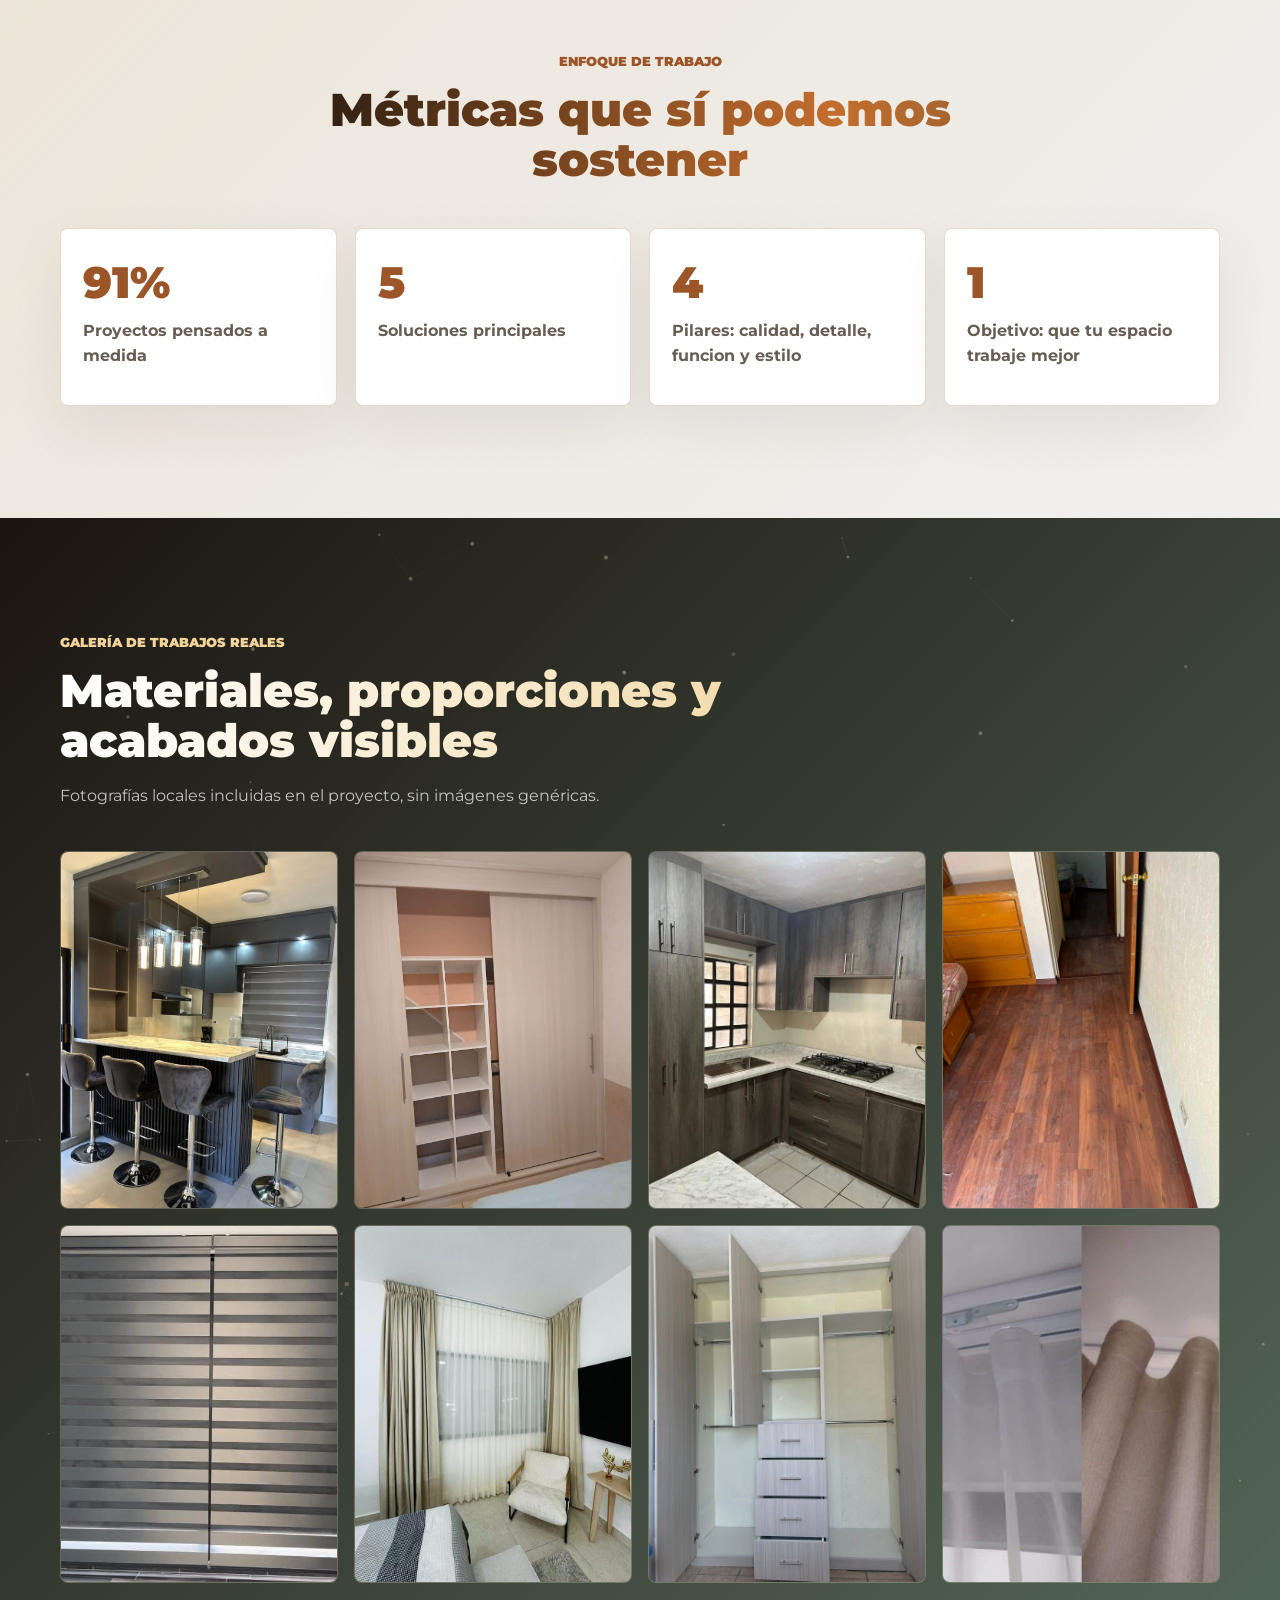
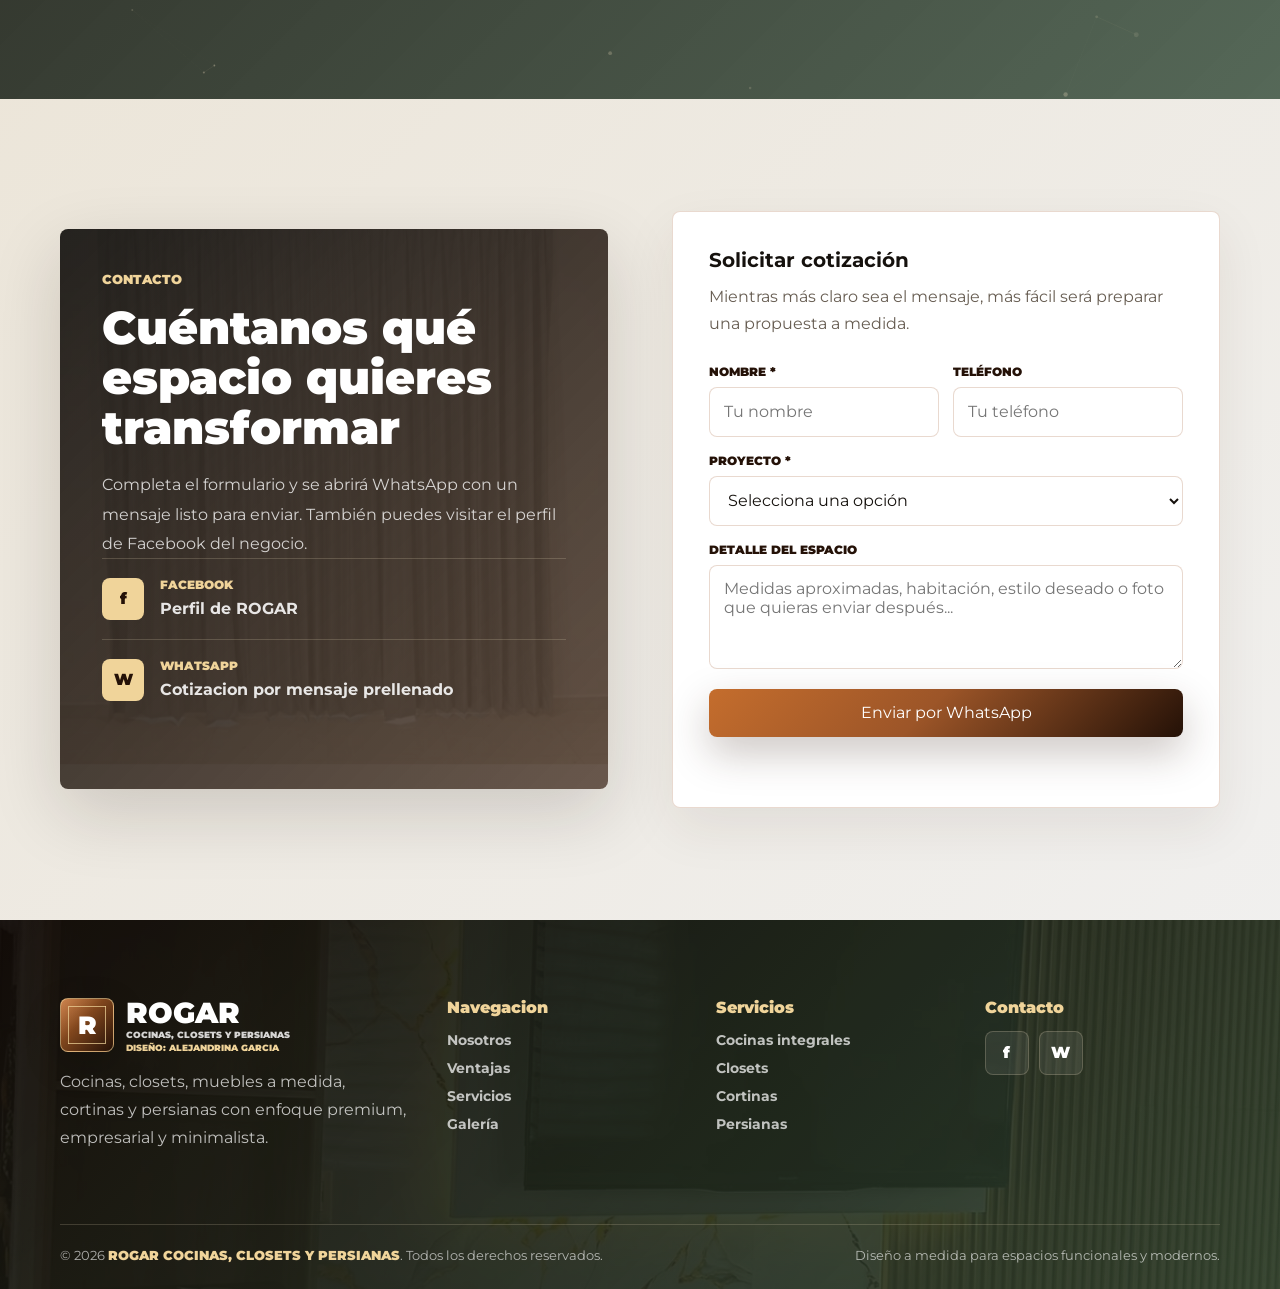
<file: Copia de fulltorque.html>
<!DOCTYPE html>
<html lang="es">
<head>
  <meta charset="UTF-8">
  <meta name="viewport" content="width=device-width, initial-scale=1.0">
  <title>ROGAR | Cocinas, closets y persianas a medida</title>
  <meta name="description" content="ROGAR COCINAS, CLOSETS Y PERSIANAS diseña y fabrica soluciones a medida para hogar y oficina: cocinas integrales, closets, muebles personalizados, cortinas y persianas.">
  <meta name="keywords" content="ROGAR cocinas, ROGAR closets, ROGAR persianas, carpintería, muebles a medida, cocinas integrales, closets, cortinas, persianas">
  <meta property="og:title" content="ROGAR | Cocinas, closets y persianas a medida">
  <meta property="og:description" content="Diseño y fabricación a medida con materiales de calidad, detalle artesanal y estilo contemporáneo para hogar y oficina.">
  <meta property="og:type" content="website">
  <meta property="og:image" content="imagenes/cocina-premium-isla.jpeg">
  <link rel="preconnect" href="https://fonts.googleapis.com">
  <link rel="preconnect" href="https://fonts.gstatic.com" crossorigin>
  <link href="https://fonts.googleapis.com/css2?family=Montserrat:wght@400;500;600;700;800;900&display=swap" rel="stylesheet">
  <link rel="stylesheet" href="styles.css">
</head>
<body class="loading">

<div id="loader" aria-hidden="true">
  <div class="loader-panel">
    <div class="brand-mark brand-mark--loader">R</div>
    <p class="loader-name">ROGAR</p>
    <p class="loader-designer">Diseño: Alejandrina Garcia</p>
    <p class="loader-word">Cargando...</p>
    <div class="loader-track"><span></span></div>
  </div>
</div>

<nav id="nav" role="navigation" aria-label="Menú principal">
  <div class="nav-wrap">
    <a href="#hero" class="logo" aria-label="ROGAR Cocinas, Closets y Persianas">
      <span class="brand-mark">R</span>
      <span class="logo-copy">
        <span class="logo-word">ROGAR</span>
        <span class="logo-line">Cocinas, closets y persianas</span>
        <span class="designer-credit">Diseño: Alejandrina Garcia</span>
      </span>
    </a>
    <ul class="nav-links" role="list">
      <li><a href="#about">Nosotros</a></li>
      <li><a href="#why">Ventajas</a></li>
      <li><a href="#services">Servicios</a></li>
      <li><a href="#process">Proceso</a></li>
      <li><a href="#galeria">Galería</a></li>
      <li><a href="#contact" class="nav-cta">Cotizar por WhatsApp</a></li>
    </ul>
    <button class="hamburger" id="ham" aria-label="Abrir menu" aria-expanded="false">
      <span></span><span></span><span></span>
    </button>
  </div>
</nav>

<div id="mob" class="mob-menu" role="navigation" aria-label="Menú móvil">
  <a href="#about">Nosotros</a>
  <a href="#why">Ventajas</a>
  <a href="#services">Servicios</a>
  <a href="#process">Proceso</a>
  <a href="#galeria">Galería</a>
  <a href="#contact">Cotizar por WhatsApp</a>
</div>

<main>
<section id="hero" aria-label="Portada">
  <div class="hero-bg parallax-bg" aria-hidden="true"></div>
  <div class="hero-ov" aria-hidden="true"></div>
  <canvas id="pcanvas" class="particle-canvas" aria-hidden="true"></canvas>

  <div class="hero-body">
    <div class="wrap">
      <p class="hero-eyebrow rev">ROGAR · Diseño por Alejandrina Garcia</p>
      <h1 class="hero-h1 rev d1">
        <span class="h1-line">Cocinas, closets</span>
        <span class="h1-line">y persianas que hacen</span>
        <span class="h1-line">que tu espacio</span>
        <span class="h1-line">se sienta</span>
        <span class="h1-line h1-accent">hecho para vivirlo</span>
      </h1>
      <p class="hero-typewriter rev d2" aria-label="Especialidades">
        <span class="tw-label">Especialistas en</span>
        <span class="tw-text" id="twText"></span><span class="tw-cursor" aria-hidden="true">|</span>
      </p>
      <p class="hero-p rev d3">
        Diseño, fabricación e instalación de soluciones a medida para hogar y oficina, combinando carpintería precisa, textiles elegantes y acabados pensados para estilos modernos de decoración.
      </p>
      <div class="hero-btns rev d4">
        <a href="#contact" class="btn-primary">Solicitar cotización</a>
        <a href="#galeria" class="btn-secondary">Ver trabajos reales</a>
      </div>
    </div>
  </div>

  <div class="hero-stats" aria-label="Datos clave">
    <div class="wrap">
      <div class="stats-row">
        <div class="stat-col">
          <span class="stat-val" data-count="100" data-suffix="%">0%</span>
          <span class="stat-lbl">Diseño a medida</span>
        </div>
        <div class="stat-col">
          <span class="stat-val" data-count="6">0</span>
          <span class="stat-lbl">Líneas de servicio</span>
        </div>
        <div class="stat-col">
          <span class="stat-val" data-count="4">0</span>
          <span class="stat-lbl">Valores clave</span>
        </div>
      </div>
    </div>
  </div>
</section>

<section id="trust" aria-label="Servicios principales">
  <div class="trust-bg parallax-bg" aria-hidden="true"></div>
  <div class="wrap">
    <div class="trust-row rev">
      <p class="trust-label">Soluciones para espacios completos</p>
      <div class="trust-chips">
        <span class="trust-chip">Cocinas</span>
        <span class="trust-chip">Closets</span>
        <span class="trust-chip">Muebles a medida</span>
        <span class="trust-chip">Oficinas</span>
        <span class="trust-chip">Cortinas</span>
        <span class="trust-chip">Persianas</span>
      </div>
    </div>
  </div>
</section>

<section id="about" class="section bg-white">
  <div class="wrap">
    <div class="about-grid">
      <div class="about-img-wrap rev from-l">
        <div class="about-img-main">
          <img src="imagenes/cocina-madera-marmol.jpeg" alt="Cocina a medida con gabinetes de madera clara y cubierta tipo marmol" loading="lazy">
        </div>
        <div class="about-accent">
          <p class="a-num">A medida</p>
          <p class="a-lbl">Cada pieza responde al espacio real</p>
        </div>
      </div>
      <div class="about-text rev">
        <p class="eyebrow">Sobre el taller</p>
        <h2 class="heading heading--shine">ROGAR transforma interiores con precisión, diseño y acabados premium</h2>
        <p>ROGAR COCINAS, CLOSETS Y PERSIANAS se dedica a la fabricación y diseño de soluciones a medida, creando proyectos personalizados para el hogar y la oficina. Su trabajo se centra en la calidad de materiales, la atención al detalle y la satisfacción del cliente.</p>
        <p>La propuesta combina mano de obra cuidada, tecnología y diseño contemporáneo para entregar piezas funcionales, estéticas y alineadas con necesidades específicas.</p>
        <div class="about-stats">
          <div class="a-stat">
            <p class="a-stat-n" data-count="100" data-suffix="%">0%</p>
            <p class="a-stat-l">Personalizado</p>
          </div>
          <div class="a-stat">
            <p class="a-stat-n" data-count="6">0</p>
            <p class="a-stat-l">Categorias</p>
          </div>
          <div class="a-stat">
            <p class="a-stat-n">Premium</p>
            <p class="a-stat-l">Acabados</p>
          </div>
        </div>
      </div>
    </div>
  </div>
</section>

<section id="why" class="section bg-off">
  <div class="wrap">
    <div class="section-head section-head--center rev">
      <p class="eyebrow">Por que elegirnos</p>
      <h2 class="heading heading--shine">Un proceso claro para piezas que se sienten hechas para ti</h2>
      <p class="sub">La diferencia esta en medir bien, elegir materiales con criterio y cuidar cada remate visible.</p>
    </div>
    <div class="why-grid">
      <article class="why-card rev d1">
        <span class="why-num">01</span>
        <h3>Diseño personalizado</h3>
        <p>Cada proyecto se adapta a las medidas, uso diario y estilo del espacio.</p>
      </article>
      <article class="why-card rev d2">
        <span class="why-num">02</span>
        <h3>Materiales de calidad</h3>
        <p>Acabados seleccionados para que el resultado sea durable, limpio y elegante.</p>
      </article>
      <article class="why-card rev d3">
        <span class="why-num">03</span>
        <h3>Detalle artesanal</h3>
        <p>La mano de obra se enfoca en uniones, alineaciones, proporciones y textura.</p>
      </article>
      <article class="why-card rev d4">
        <span class="why-num">04</span>
        <h3>Vision integral</h3>
        <p>Cocinas, closets, cortinas y persianas pueden convivir en una misma propuesta visual.</p>
      </article>
    </div>
  </div>
</section>

<section id="services" class="section bg-white">
  <div class="wrap">
    <div class="prod-header rev">
      <div>
        <p class="eyebrow">Servicios y productos</p>
        <h2 class="heading heading--shine">Soluciones reales para hogar y oficina</h2>
      </div>
      <a href="#contact" class="btn-outline">Iniciar proyecto</a>
    </div>
    <div class="prod-grid">
      <article class="prod-card rev d1">
        <div class="prod-photo"><img src="imagenes/cocina-premium-isla.jpeg" alt="Cocina integral a medida con isla e iluminacion moderna" loading="lazy"></div>
        <h3>Cocinas integrales</h3>
        <p>Diseño funcional, almacenamiento inteligente y acabados contemporáneos para el corazón del hogar.</p>
      </article>
      <article class="prod-card rev d2">
        <div class="prod-photo"><img src="imagenes/closet-gris-textura.jpeg" alt="Closet a medida en acabado gris con cajonera integrada" loading="lazy"></div>
        <h3>Closets y vestidores</h3>
        <p>Organización a medida con puertas, cajoneras y distribuciones pensadas para uso diario.</p>
      </article>
      <article class="prod-card rev d3">
        <div class="prod-photo"><img src="imagenes/centro-entretenimiento-led.jpeg" alt="Centro de entretenimiento de madera con iluminacion LED" loading="lazy"></div>
        <h3>Centros de entretenimiento</h3>
        <p>Muebles limpios y simétricos para integrar pantalla, almacenamiento e iluminación ambiental.</p>
      </article>
      <article class="prod-card rev d4">
        <div class="prod-photo"><img src="imagenes/escalera-madera.jpeg" alt="Escalera residencial con acabados de madera" loading="lazy"></div>
        <h3>Escaleras y acabados</h3>
        <p>Detalles de madera que elevan circulaciones, muros y zonas de alto impacto visual.</p>
      </article>
      <article class="prod-card rev d5">
        <div class="prod-photo"><img src="imagenes/persianas-sheer-elegance.jpeg" alt="Persianas sheer elegance instaladas en sala residencial" loading="lazy"></div>
        <h3>Persianas</h3>
        <p>Control de luz, privacidad y estética con soluciones limpias para salas, recámaras y oficinas.</p>
      </article>
      <article class="prod-card rev d6">
        <div class="prod-photo"><img src="imagenes/cortinas-grises.jpeg" alt="Cortinas grises instaladas en ventanal de interior moderno" loading="lazy"></div>
        <h3>Cortinas</h3>
        <p>Textiles instalados con caída elegante para suavizar el espacio y completar el diseño interior.</p>
      </article>
    </div>
  </div>
</section>

<section id="process">
  <div class="process-bg parallax-bg" aria-hidden="true"></div>
  <div class="process-ov" aria-hidden="true"></div>
  <canvas id="pcanvasProcess" class="particle-canvas" aria-hidden="true"></canvas>
  <div class="wrap">
    <div class="section-head section-head--center rev">
      <p class="eyebrow eyebrow--white">Cómo funciona</p>
      <h2 class="heading heading--white heading--shine-dark">De la idea al espacio terminado en tres pasos</h2>
    </div>
    <div class="numbers-grid">
      <div class="number-item rev d1">
        <p class="num-v">Paso 01</p>
        <p class="num-l">Comparte el espacio, medidas aproximadas y lo que quieres resolver.</p>
      </div>
      <div class="number-item rev d2">
        <p class="num-v">Paso 02</p>
        <p class="num-l">Se define una propuesta de diseño, materiales y acabados adecuados.</p>
      </div>
      <div class="number-item rev d3">
        <p class="num-v">Paso 03</p>
        <p class="num-l">Se fabrica e instala la pieza cuidando detalle, ajuste y funcionalidad.</p>
      </div>
    </div>
  </div>
</section>

<section id="numbers" class="section bg-off">
  <div class="wrap">
    <div class="section-head section-head--center rev">
      <p class="eyebrow">Enfoque de trabajo</p>
      <h2 class="heading heading--shine">Métricas que sí podemos sostener</h2>
    </div>
    <div class="metrics-grid">
      <div class="metric rev d1"><span data-count="100" data-suffix="%">0%</span><p>Proyectos pensados a medida</p></div>
      <div class="metric rev d2"><span data-count="6">0</span><p>Soluciones principales</p></div>
      <div class="metric rev d3"><span data-count="4">0</span><p>Pilares: calidad, detalle, funcion y estilo</p></div>
      <div class="metric rev d4"><span data-count="1">0</span><p>Objetivo: que tu espacio trabaje mejor</p></div>
    </div>
  </div>
</section>

<section id="galeria">
  <canvas id="pcanvasGaleria" class="particle-canvas" aria-hidden="true"></canvas>
  <div class="wrap">
    <div class="brands-head rev">
      <p class="eyebrow eyebrow--white">Galería de trabajos reales</p>
      <h2 class="heading heading--white heading--shine-dark">Materiales, proporciones y acabados visibles</h2>
      <p class="brands-sub">Fotografías locales incluidas en el proyecto, sin imágenes genéricas.</p>
    </div>
    <div class="brands-grid">
      <figure class="brand-card rev d1"><img src="imagenes/barra-cocina-iluminada.jpeg" alt="Barra de cocina con iluminación colgante y mobiliario de madera" loading="lazy"><figcaption>Barra con iluminación y carpintería integrada.</figcaption></figure>
      <figure class="brand-card rev d2"><img src="imagenes/closet-puertas-corredizas.jpeg" alt="Closet de puertas corredizas en acabado claro" loading="lazy"><figcaption>Closet claro con puertas corredizas.</figcaption></figure>
      <figure class="brand-card rev d3"><img src="imagenes/cocina-gris-compacta.jpeg" alt="Cocina compacta con gabinetes grises y cubierta blanca" loading="lazy"><figcaption>Cocina compacta con almacenamiento superior.</figcaption></figure>
      <figure class="brand-card rev d4"><img src="imagenes/piso-laminado-madera.jpeg" alt="Piso laminado con apariencia de madera instalado en pasillo" loading="lazy"><figcaption>Acabado tipo madera para pasillos interiores.</figcaption></figure>
      <figure class="brand-card rev d1"><img src="imagenes/persiana-horizontal.jpeg" alt="Persiana horizontal instalada en ventana" loading="lazy"><figcaption>Persiana horizontal para control de luz.</figcaption></figure>
      <figure class="brand-card rev d2"><img src="imagenes/cortinas-recamara.jpeg" alt="Recámara con cortinas claras y ambiente residencial" loading="lazy"><figcaption>Cortinas para recámara con caída suave.</figcaption></figure>
      <figure class="brand-card rev d3"><img src="imagenes/closet-blanco-madera.jpeg" alt="Closet blanco con puertas de madera y cajonera central" loading="lazy"><figcaption>Vestidor con cajonera y zonas abiertas.</figcaption></figure>
      <figure class="brand-card rev d4"><img src="imagenes/detalle-cortina-riel.jpeg" alt="Detalle de cortina instalada sobre riel" loading="lazy"><figcaption>Detalle de riel y confeccion de cortina.</figcaption></figure>
    </div>
  </div>
</section>

<section id="contact" class="section bg-off">
  <div class="wrap">
    <div class="contact-grid">
      <div class="contact-info rev from-l">
        <div class="contact-info-bg parallax-bg" aria-hidden="true"></div>
        <div class="contact-info-content">
          <p class="eyebrow eyebrow--white">Contacto</p>
          <h2 class="heading heading--white">Cuéntanos qué espacio quieres transformar</h2>
          <p class="sub sub--white">Completa el formulario y se abrirá WhatsApp con un mensaje listo para enviar. También puedes visitar el perfil de Facebook del negocio.</p>
          <div class="c-item">
            <div class="c-icon">f</div>
            <div>
              <p class="c-label">Facebook</p>
              <p class="c-value"><a href="https://www.facebook.com/share/1LxQ8xqxMH/?mibextid=wwXIfr" target="_blank" rel="noopener noreferrer">Perfil de ROGAR</a></p>
            </div>
          </div>
          <div class="c-item">
            <div class="c-icon">W</div>
            <div>
              <p class="c-label">WhatsApp</p>
              <p class="c-value">Cotizacion por mensaje prellenado</p>
            </div>
          </div>
        </div>
      </div>

      <div class="rev">
        <div class="form-wrap">
          <h3>Solicitar cotización</h3>
          <p class="form-sub">Mientras más claro sea el mensaje, más fácil será preparar una propuesta a medida.</p>
          <form id="cForm" novalidate>
            <div class="frow">
              <div class="fg">
                <label class="fl" for="fn">Nombre *</label>
                <input class="fi" type="text" id="fn" name="nombre" placeholder="Tu nombre" required autocomplete="name">
              </div>
              <div class="fg">
                <label class="fl" for="ft">Teléfono</label>
                <input class="fi" type="tel" id="ft" name="telefono" placeholder="Tu teléfono" autocomplete="tel">
              </div>
            </div>
            <div class="fg">
              <label class="fl" for="fs">Proyecto *</label>
              <select class="fi" id="fs" name="tipo" required>
                <option value="">Selecciona una opción</option>
                <option value="Cocina integral">Cocina integral</option>
                <option value="Closet o vestidor">Closet o vestidor</option>
                <option value="Mueble a medida">Mueble a medida</option>
                <option value="Centro de entretenimiento">Centro de entretenimiento</option>
                <option value="Cortinas o persianas">Cortinas o persianas</option>
                <option value="Otro proyecto">Otro proyecto</option>
              </select>
            </div>
            <div class="fg">
              <label class="fl" for="fm">Detalle del espacio</label>
              <textarea class="fi" id="fm" name="mensaje" rows="4" placeholder="Medidas aproximadas, habitación, estilo deseado o foto que quieras enviar después..."></textarea>
            </div>
            <button type="submit" class="btn-submit">Enviar por WhatsApp</button>
            <p class="form-note" id="formNote" role="status"></p>
          </form>
        </div>
      </div>
    </div>
  </div>
</section>
</main>

<footer>
  <div class="foot-bg" aria-hidden="true"></div>
  <div class="wrap">
    <div class="foot-grid">
      <div>
        <div class="foot-logo">
          <span class="brand-mark">R</span>
          <span class="logo-copy">
            <span class="logo-word">ROGAR</span>
            <span class="logo-line">Cocinas, closets y persianas</span>
            <span class="designer-credit">Diseño: Alejandrina Garcia</span>
          </span>
        </div>
        <p class="foot-desc">Cocinas, closets, muebles a medida, cortinas y persianas con enfoque premium, empresarial y minimalista.</p>
      </div>
      <div>
        <p class="foot-col-title">Navegacion</p>
        <ul class="foot-links">
          <li><a href="#about">Nosotros</a></li>
          <li><a href="#why">Ventajas</a></li>
          <li><a href="#services">Servicios</a></li>
          <li><a href="#galeria">Galería</a></li>
        </ul>
      </div>
      <div>
        <p class="foot-col-title">Servicios</p>
        <ul class="foot-links">
          <li><a href="#services">Cocinas integrales</a></li>
          <li><a href="#services">Closets</a></li>
          <li><a href="#services">Cortinas</a></li>
          <li><a href="#services">Persianas</a></li>
        </ul>
      </div>
      <div>
        <p class="foot-col-title">Contacto</p>
        <div class="foot-social">
          <a href="https://www.facebook.com/share/1LxQ8xqxMH/?mibextid=wwXIfr" target="_blank" rel="noopener noreferrer" aria-label="ROGAR en Facebook" class="foot-social-btn">f</a>
          <a href="#contact" aria-label="Cotizar por WhatsApp" class="foot-social-btn">W</a>
        </div>
      </div>
    </div>
    <div class="foot-bottom">
      <p>© 2026 <span>ROGAR COCINAS, CLOSETS Y PERSIANAS</span>. Todos los derechos reservados.</p>
      <p>Diseño a medida para espacios funcionales y modernos.</p>
    </div>
  </div>
</footer>

<div class="fab-stack">
  <div class="fab-item">
    <span class="fab-tip">Facebook</span>
    <a href="https://www.facebook.com/share/1LxQ8xqxMH/?mibextid=wwXIfr" target="_blank" rel="noopener noreferrer" class="fab-btn fb-btn" aria-label="Visitar Facebook">f</a>
  </div>
  <div class="fab-item">
    <span class="fab-tip">Cotizar</span>
    <a href="#contact" class="fab-btn wa-btn" aria-label="Cotizar por WhatsApp">W</a>
  </div>
</div>

<script src="script.js"></script>
</body>
</html>
</file>
<file: styles.css>
:root {
  --wood-light: #F0D49A;
  --wood-dark: #9C5528;
  --wood-deep: #241107;
  --accent: #C46D2D;
  --forest: #304733;
  --ink: #15110D;
  --muted: #675D52;
  --line: rgba(156, 85, 40, .22);
  --soft: #F2EEE7;
  --white: #FFFFFF;
  --glass: rgba(255, 255, 255, .12);
  --shadow: 0 24px 70px rgba(29, 20, 13, .16);
  --radius: 8px;
}

* {
  box-sizing: border-box;
}

html {
  scroll-behavior: smooth;
}

body {
  margin: 0;
  font-family: "Montserrat", Arial, sans-serif;
  color: var(--ink);
  background: var(--white);
  letter-spacing: 0;
  overflow-x: hidden;
}

body.loading {
  overflow: hidden;
}

img {
  display: block;
  max-width: 100%;
}

a {
  color: inherit;
  text-decoration: none;
}

.wrap {
  width: min(1160px, calc(100% - 40px));
  margin: 0 auto;
}

.section {
  padding: 112px 0;
  position: relative;
}

.bg-white {
  background: var(--white);
}

.bg-off {
  background:
    linear-gradient(135deg, rgba(217, 203, 174, .24), rgba(240, 240, 240, .8)),
    var(--soft);
}

#loader {
  position: fixed;
  inset: 0;
  z-index: 9999;
  display: grid;
  place-items: center;
  overflow: hidden;
  background:
    linear-gradient(135deg, rgba(58, 36, 22, .96), rgba(23, 21, 18, .98)),
    radial-gradient(circle at 50% 35%, rgba(217, 203, 174, .18), transparent 42%);
  transition: opacity .75s ease, visibility .75s ease;
}

#loader::before {
  content: "";
  position: absolute;
  inset: 0;
  background-image:
    linear-gradient(90deg, transparent 0 94%, rgba(217, 203, 174, .07) 94% 100%),
    linear-gradient(0deg, transparent 0 94%, rgba(217, 203, 174, .06) 94% 100%);
  background-size: 58px 58px;
  animation: gridDrift 4s linear infinite;
}

#loader.is-hidden {
  opacity: 0;
  visibility: hidden;
  pointer-events: none;
}

.loader-panel {
  position: relative;
  z-index: 1;
  width: min(340px, calc(100% - 32px));
  min-height: 360px;
  display: grid;
  place-items: center;
  align-content: center;
  gap: 16px;
  border: 1px solid rgba(217, 203, 174, .26);
  background: rgba(255, 255, 255, .08);
  box-shadow: 0 34px 100px rgba(0, 0, 0, .28);
  backdrop-filter: blur(22px);
  border-radius: var(--radius);
  overflow: hidden;
}

.loader-panel::after {
  content: "";
  position: absolute;
  width: 150%;
  height: 42%;
  background: linear-gradient(90deg, transparent, rgba(217, 203, 174, .34), transparent);
  transform: rotate(-18deg);
  animation: scanner 2.6s ease-in-out infinite;
}

.brand-mark {
  width: 54px;
  height: 54px;
  display: inline-grid;
  place-items: center;
  flex: 0 0 auto;
  position: relative;
  color: var(--white);
  background:
    linear-gradient(135deg, rgba(255, 255, 255, .16), transparent 42%),
    linear-gradient(135deg, var(--accent), var(--wood-deep));
  border: 1px solid rgba(240, 212, 154, .62);
  border-radius: var(--radius);
  font-weight: 900;
  font-size: 25px;
  box-shadow: 0 12px 36px rgba(0, 0, 0, .2);
}

.brand-mark::before,
.brand-mark::after {
  content: "";
  position: absolute;
  inset: 7px;
  border-color: rgba(240, 212, 154, .72);
  border-style: solid;
  pointer-events: none;
}

.brand-mark::before {
  border-width: 1px 0 0 1px;
}

.brand-mark::after {
  border-width: 0 1px 1px 0;
}

.brand-mark--loader {
  width: 92px;
  height: 92px;
  font-size: 44px;
  animation: logoPulse 2.4s ease-in-out infinite;
}

.loader-name {
  margin: 0;
  color: var(--white);
  font-size: 24px;
  font-weight: 800;
}

.loader-designer {
  margin: -8px 0 0;
  color: rgba(240, 212, 154, .78);
  font-size: 12px;
  font-weight: 800;
  text-transform: uppercase;
}

.loader-word {
  margin: 0;
  color: var(--wood-light);
  font-size: 13px;
  font-weight: 700;
  text-transform: uppercase;
}

.loader-track {
  width: 210px;
  height: 4px;
  overflow: hidden;
  background: rgba(255, 255, 255, .14);
  border-radius: 999px;
}

.loader-track span {
  display: block;
  height: 100%;
  width: 48%;
  background: linear-gradient(90deg, transparent, var(--wood-light), var(--white));
  border-radius: inherit;
  animation: loadFill 1.55s ease-in-out infinite;
}

#nav {
  position: fixed;
  top: 0;
  left: 0;
  width: 100%;
  z-index: 1000;
  color: var(--white);
  transition: background .3s ease, box-shadow .3s ease, color .3s ease;
}

#nav.scrolled,
#nav.menu-open {
  color: var(--ink);
  background: rgba(255, 255, 255, .92);
  box-shadow: 0 12px 38px rgba(28, 18, 11, .12);
  backdrop-filter: blur(18px);
}

.nav-wrap {
  width: min(1180px, calc(100% - 32px));
  margin: 0 auto;
  height: 86px;
  display: flex;
  align-items: center;
  justify-content: space-between;
  gap: 24px;
}

.logo,
.foot-logo {
  display: inline-flex;
  align-items: center;
  gap: 12px;
  font-weight: 900;
}

.logo-copy {
  display: grid;
  gap: 3px;
  line-height: 1;
  min-width: 0;
}

.logo-word {
  font-size: 29px;
  color: currentColor;
}

.logo-line {
  color: currentColor;
  opacity: .82;
  font-size: 9px;
  line-height: 1.1;
  font-weight: 900;
  text-transform: uppercase;
  max-width: 230px;
  white-space: nowrap;
  overflow: hidden;
  text-overflow: ellipsis;
}

.designer-credit {
  color: var(--wood-light);
  font-size: 9px;
  line-height: 1.1;
  font-weight: 900;
  text-transform: uppercase;
}

#nav.scrolled .designer-credit,
#nav.menu-open .designer-credit {
  color: var(--wood-dark);
}

.nav-links {
  display: flex;
  align-items: center;
  gap: 26px;
  margin: 0;
  padding: 0;
  list-style: none;
  font-size: 14px;
  font-weight: 700;
}

.nav-links a {
  position: relative;
  padding: 12px 0;
}

.nav-links a:not(.nav-cta)::after {
  content: "";
  position: absolute;
  left: 0;
  bottom: 5px;
  width: 0;
  height: 2px;
  background: var(--wood-light);
  transition: width .25s ease;
}

.nav-links a:hover::after {
  width: 100%;
}

.nav-cta,
.btn-primary,
.btn-submit {
  display: inline-flex;
  min-height: 48px;
  align-items: center;
  justify-content: center;
  padding: 0 22px;
  color: var(--white);
  background: linear-gradient(135deg, var(--accent), var(--wood-dark) 46%, var(--wood-deep));
  border: 1px solid rgba(255, 255, 255, .18);
  border-radius: var(--radius);
  box-shadow: 0 16px 40px rgba(58, 36, 22, .26);
  font-weight: 800;
  transition: transform .24s ease, box-shadow .24s ease, background .24s ease;
}

.nav-cta {
  min-height: 44px;
  padding: 0 18px !important;
}

.btn-primary:hover,
.btn-submit:hover,
.nav-cta:hover {
  transform: translateY(-2px);
  box-shadow: 0 22px 54px rgba(58, 36, 22, .34);
}

.hamburger {
  display: none;
  width: 46px;
  height: 46px;
  border: 1px solid rgba(255, 255, 255, .25);
  background: rgba(255, 255, 255, .1);
  border-radius: var(--radius);
  align-items: center;
  justify-content: center;
  flex-direction: column;
  gap: 5px;
  cursor: pointer;
}

.hamburger span {
  display: block;
  width: 22px;
  height: 2px;
  background: currentColor;
  transition: transform .25s ease, opacity .25s ease;
}

.mob-menu {
  position: fixed;
  top: 86px;
  left: 16px;
  right: 16px;
  z-index: 999;
  display: grid;
  gap: 4px;
  padding: 16px;
  background: rgba(255, 255, 255, .96);
  border: 1px solid var(--line);
  box-shadow: var(--shadow);
  border-radius: var(--radius);
  transform: translateY(-12px);
  opacity: 0;
  visibility: hidden;
  transition: .25s ease;
}

.mob-menu.open {
  transform: translateY(0);
  opacity: 1;
  visibility: visible;
}

.mob-menu a {
  padding: 14px 12px;
  font-weight: 800;
}

#hero {
  position: relative;
  min-height: 100vh;
  color: var(--white);
  overflow: hidden;
}

.hero-bg,
.process-bg,
.trust-bg,
.contact-info-bg {
  position: absolute;
  inset: 0;
  background-size: cover;
  background-position: center;
  background-attachment: fixed;
  transform: translate3d(0, var(--parallax-y, 0), 0) scale(1.04);
  will-change: transform;
}

.hero-bg {
  background-image: url("imagenes/cocina-gris-chandelier-hero.jpeg");
  opacity: .82;
}

.hero-ov {
  position: absolute;
  inset: 0;
  background:
    linear-gradient(90deg, rgba(18, 11, 7, .93) 0%, rgba(36, 17, 7, .74) 44%, rgba(48, 71, 51, .22) 100%),
    linear-gradient(0deg, rgba(18, 11, 7, .82), transparent 55%);
}

.particle-canvas {
  position: absolute;
  inset: 0;
  width: 100%;
  height: 100%;
  pointer-events: none;
  opacity: .7;
}

.hero-body {
  position: relative;
  z-index: 2;
  min-height: calc(100vh - 148px);
  display: flex;
  align-items: center;
  padding: 130px 0 70px;
}

.hero-eyebrow,
.eyebrow {
  margin: 0 0 16px;
  color: var(--wood-dark);
  font-weight: 900;
  font-size: 13px;
  text-transform: uppercase;
}

.hero-eyebrow {
  color: var(--wood-light);
}

.eyebrow--white {
  color: var(--wood-light);
}

.hero-h1 {
  margin: 0;
  max-width: 880px;
  font-size: 72px;
  line-height: .96;
  font-weight: 900;
  overflow-wrap: break-word;
}

.h1-line {
  display: block;
  overflow: hidden;
}

.h1-accent {
  color: var(--wood-light);
  font-style: italic;
}

.hero-typewriter {
  min-height: 28px;
  margin: 28px 0 0;
  font-size: 20px;
  font-weight: 800;
  color: var(--white);
}

.tw-label {
  color: rgba(255, 255, 255, .72);
  margin-right: 8px;
}

.tw-text {
  color: var(--wood-light);
}

.tw-cursor {
  color: var(--wood-light);
  animation: blink .8s steps(2) infinite;
}

.hero-p {
  max-width: 690px;
  margin: 22px 0 0;
  color: rgba(255, 255, 255, .82);
  font-size: 18px;
  line-height: 1.75;
}

.hero-btns {
  display: flex;
  flex-wrap: wrap;
  gap: 14px;
  margin-top: 34px;
}

.btn-secondary,
.btn-outline {
  display: inline-flex;
  min-height: 48px;
  align-items: center;
  justify-content: center;
  padding: 0 22px;
  border: 1px solid rgba(217, 203, 174, .46);
  border-radius: var(--radius);
  color: var(--white);
  background: rgba(255, 255, 255, .08);
  backdrop-filter: blur(12px);
  font-weight: 800;
  transition: transform .24s ease, background .24s ease, color .24s ease;
}

.btn-secondary:hover,
.btn-outline:hover {
  transform: translateY(-2px);
  background: rgba(255, 255, 255, .18);
}

.btn-outline {
  color: var(--wood-deep);
  background: var(--white);
  border-color: var(--line);
  box-shadow: 0 12px 34px rgba(58, 36, 22, .1);
}

.hero-stats {
  position: relative;
  z-index: 3;
  padding: 0 0 34px;
}

.stats-row {
  display: grid;
  grid-template-columns: repeat(3, 1fr);
  gap: 1px;
  overflow: hidden;
  background: rgba(255, 255, 255, .18);
  border: 1px solid rgba(217, 203, 174, .28);
  border-radius: var(--radius);
  backdrop-filter: blur(16px);
}

.stat-col {
  min-height: 112px;
  display: grid;
  align-content: center;
  padding: 22px;
  background: rgba(20, 15, 10, .34);
}

.stat-val {
  font-size: 34px;
  font-weight: 900;
  color: var(--wood-light);
}

.stat-lbl {
  margin-top: 6px;
  color: rgba(255, 255, 255, .72);
  font-size: 13px;
  font-weight: 700;
}

#trust {
  position: relative;
  overflow: hidden;
  padding: 46px 0;
  color: var(--white);
  background: var(--wood-deep);
}

.trust-bg {
  background-image: url("imagenes/persiana-horizontal.jpeg");
  opacity: .22;
}

.trust-row {
  position: relative;
  z-index: 1;
  display: flex;
  align-items: center;
  justify-content: space-between;
  gap: 28px;
}

.trust-label {
  min-width: 240px;
  margin: 0;
  font-weight: 900;
  color: var(--wood-light);
}

.trust-chips {
  display: flex;
  flex-wrap: wrap;
  gap: 10px;
}

.trust-chip {
  padding: 10px 14px;
  border: 1px solid rgba(217, 203, 174, .34);
  border-radius: var(--radius);
  background: rgba(255, 255, 255, .08);
  color: rgba(255, 255, 255, .86);
  font-size: 13px;
  font-weight: 800;
}

.about-grid,
.contact-grid {
  display: grid;
  grid-template-columns: 1fr 1fr;
  gap: 64px;
  align-items: center;
}

#about,
#why,
#services,
#numbers {
  overflow: hidden;
}

#about .wrap,
#why .wrap,
#services .wrap,
#numbers .wrap {
  position: relative;
  z-index: 1;
}

#about::before,
#why::before,
#services::before,
#numbers::before {
  content: "";
  position: absolute;
  inset: 0;
  z-index: 0;
  background-size: cover;
  background-position: center;
  background-attachment: fixed;
  opacity: .18;
  filter: saturate(1.14) contrast(1.06);
}

#about::before {
  background-image: linear-gradient(90deg, rgba(255, 255, 255, .86), rgba(255, 255, 255, .68)), url("imagenes/closet-vestidor-gris.jpeg");
}

#why::before {
  background-image: linear-gradient(135deg, rgba(242, 238, 231, .88), rgba(240, 212, 154, .5)), url("imagenes/escalera-madera.jpeg");
}

#services::before {
  background-image: linear-gradient(135deg, rgba(255, 255, 255, .9), rgba(255, 255, 255, .68)), url("imagenes/cocina-gris-compacta.jpeg");
}

#numbers::before {
  background-image: linear-gradient(135deg, rgba(242, 238, 231, .88), rgba(48, 71, 51, .18)), url("imagenes/cortinas-recamara.jpeg");
}

.about-img-wrap {
  position: relative;
}

.about-img-main {
  aspect-ratio: 4 / 5;
  overflow: hidden;
  border-radius: var(--radius);
  box-shadow: var(--shadow);
}

.about-img-main img,
.prod-photo img,
.brand-card img {
  width: 100%;
  height: 100%;
  object-fit: cover;
  transition: transform .55s ease;
}

.about-img-main:hover img,
.prod-card:hover img,
.brand-card:hover img {
  transform: scale(1.055);
}

.about-accent {
  position: absolute;
  right: -22px;
  bottom: 28px;
  width: 210px;
  padding: 22px;
  color: var(--white);
  background: linear-gradient(135deg, var(--forest), var(--wood-deep));
  border-radius: var(--radius);
  box-shadow: 0 22px 50px rgba(58, 36, 22, .28);
}

.a-num {
  margin: 0;
  font-size: 24px;
  font-weight: 900;
}

.a-lbl {
  margin: 6px 0 0;
  color: rgba(255, 255, 255, .78);
  font-size: 13px;
  line-height: 1.45;
}

.heading {
  margin: 0;
  max-width: 820px;
  font-size: 46px;
  line-height: 1.08;
  font-weight: 900;
}

.heading--white {
  color: var(--white);
}

.heading--shine {
  background: linear-gradient(100deg, var(--ink), var(--accent), var(--forest), var(--ink));
  background-size: 220% auto;
  -webkit-background-clip: text;
  background-clip: text;
  color: transparent;
  animation: titleSheen 7s ease-in-out infinite;
}

.heading--shine-dark {
  background: linear-gradient(100deg, var(--white), var(--wood-light), var(--white));
  background-size: 220% auto;
  -webkit-background-clip: text;
  background-clip: text;
  color: transparent;
  animation: titleSheen 7s ease-in-out infinite;
}

.about-text p:not(.eyebrow),
.sub {
  color: var(--muted);
  font-size: 16px;
  line-height: 1.82;
}

.sub {
  max-width: 700px;
  margin: 18px auto 0;
}

.sub--white {
  color: rgba(255, 255, 255, .78);
}

.about-stats {
  display: grid;
  grid-template-columns: repeat(3, 1fr);
  gap: 14px;
  margin-top: 30px;
}

.a-stat,
.why-card,
.prod-card,
.metric,
.form-wrap {
  border: 1px solid var(--line);
  border-radius: var(--radius);
  background: var(--white);
  box-shadow: 0 20px 52px rgba(58, 36, 22, .08);
}

.a-stat {
  padding: 18px;
}

.a-stat-n {
  margin: 0;
  color: var(--wood-dark);
  font-size: 25px;
  font-weight: 900;
}

.a-stat-l {
  margin: 5px 0 0;
  color: var(--muted);
  font-size: 12px;
  font-weight: 700;
}

.section-head--center {
  text-align: center;
  max-width: 850px;
  margin: 0 auto 44px;
}

.section-head--center .heading {
  margin: 0 auto;
}

.why-grid {
  display: grid;
  grid-template-columns: repeat(4, 1fr);
  gap: 18px;
}

.why-card {
  position: relative;
  min-height: 300px;
  padding: 32px 24px 26px;
  overflow: hidden;
  transition: transform .28s ease, box-shadow .28s ease, border-color .28s ease;
}

.why-card:hover,
.prod-card:hover,
.metric:hover {
  transform: translateY(-6px);
  box-shadow: 0 28px 70px rgba(58, 36, 22, .16);
  border-color: rgba(134, 91, 54, .34);
}

.why-num {
  display: block;
  margin-bottom: 28px;
  color: rgba(134, 91, 54, .18);
  font-size: 76px;
  line-height: .82;
  font-weight: 900;
}

.why-card h3,
.prod-card h3,
.form-wrap h3 {
  margin: 0;
  font-size: 20px;
  line-height: 1.25;
}

.why-card p,
.prod-card p,
.form-sub,
.form-note {
  color: var(--muted);
  line-height: 1.7;
}

.prod-header {
  display: flex;
  align-items: end;
  justify-content: space-between;
  gap: 24px;
  margin-bottom: 34px;
}

.prod-grid {
  display: grid;
  grid-template-columns: repeat(3, 1fr);
  gap: 22px;
}

.prod-card {
  overflow: hidden;
  transition: transform .28s ease, box-shadow .28s ease, border-color .28s ease;
}

.prod-photo {
  aspect-ratio: 1 / .76;
  overflow: hidden;
  background: var(--soft);
}

.prod-card h3 {
  padding: 22px 22px 0;
}

.prod-card p {
  margin: 10px 0 0;
  padding: 0 22px 24px;
}

#process {
  position: relative;
  overflow: hidden;
  padding: 116px 0;
  background: var(--wood-deep);
}

.process-bg {
  background-image: url("imagenes/barra-cocina-iluminada.jpeg");
  opacity: .48;
}

.process-ov {
  position: absolute;
  inset: 0;
  background: linear-gradient(135deg, rgba(23, 21, 18, .94), rgba(58, 36, 22, .76));
}

#process .wrap,
#galeria .wrap {
  position: relative;
  z-index: 2;
}

.numbers-grid {
  display: grid;
  grid-template-columns: repeat(3, 1fr);
  gap: 18px;
}

.number-item {
  min-height: 220px;
  padding: 28px;
  border: 1px solid rgba(217, 203, 174, .28);
  border-radius: var(--radius);
  background: rgba(255, 255, 255, .08);
  backdrop-filter: blur(18px);
}

.num-v {
  margin: 0 0 24px;
  color: var(--wood-light);
  font-size: 34px;
  font-weight: 900;
}

.num-l {
  margin: 0;
  color: rgba(255, 255, 255, .82);
  line-height: 1.7;
  font-weight: 700;
}

.metrics-grid {
  display: grid;
  grid-template-columns: repeat(4, 1fr);
  gap: 18px;
}

.metric {
  min-height: 178px;
  padding: 26px 22px;
  transition: transform .28s ease, box-shadow .28s ease, border-color .28s ease;
}

.metric span {
  display: block;
  color: var(--wood-dark);
  font-size: 44px;
  font-weight: 900;
}

.metric p {
  margin: 10px 0 0;
  color: var(--muted);
  line-height: 1.55;
  font-weight: 700;
}

#galeria {
  position: relative;
  overflow: hidden;
  padding: 116px 0;
  background:
    linear-gradient(135deg, rgba(18, 11, 7, .96), rgba(48, 71, 51, .82)),
    url("imagenes/closet-blanco-madera.jpeg") center / cover fixed;
}

.brands-head {
  max-width: 760px;
  margin-bottom: 42px;
}

.brands-sub {
  color: rgba(255, 255, 255, .72);
  line-height: 1.7;
}

.brands-grid {
  display: grid;
  grid-template-columns: repeat(4, 1fr);
  gap: 16px;
}

.brand-card {
  margin: 0;
  overflow: hidden;
  border: 1px solid rgba(217, 203, 174, .24);
  border-radius: var(--radius);
  background: rgba(255, 255, 255, .08);
}

.brand-card img {
  aspect-ratio: 1 / 1.08;
  object-fit: cover;
}

.brand-card figcaption {
  min-height: 58px;
  padding: 13px 14px;
  color: rgba(255, 255, 255, .78);
  font-size: 12px;
  line-height: 1.35;
  font-weight: 700;
}

.contact-info {
  position: relative;
  overflow: hidden;
  min-height: 560px;
  border-radius: var(--radius);
  color: var(--white);
  box-shadow: var(--shadow);
}

.contact-info-bg {
  background-image: url("imagenes/cortinas-grises.jpeg");
  opacity: .65;
}

.contact-info::after {
  content: "";
  position: absolute;
  inset: 0;
  background: linear-gradient(135deg, rgba(23, 21, 18, .93), rgba(58, 36, 22, .74));
}

.contact-info-content {
  position: relative;
  z-index: 1;
  padding: 42px;
}

.c-item {
  display: flex;
  align-items: center;
  gap: 16px;
  padding: 18px 0;
  border-top: 1px solid rgba(217, 203, 174, .22);
}

.c-icon {
  width: 42px;
  height: 42px;
  display: grid;
  place-items: center;
  color: var(--wood-deep);
  background: var(--wood-light);
  border-radius: var(--radius);
  font-weight: 900;
}

.c-label {
  margin: 0 0 5px;
  color: var(--wood-light);
  font-size: 12px;
  font-weight: 900;
  text-transform: uppercase;
}

.c-value {
  margin: 0;
  color: rgba(255, 255, 255, .88);
  line-height: 1.5;
  font-weight: 700;
}

.form-wrap {
  padding: 36px;
}

.form-sub {
  margin: 10px 0 26px;
}

.frow {
  display: grid;
  grid-template-columns: repeat(2, 1fr);
  gap: 14px;
}

.fg {
  margin-bottom: 16px;
}

.fl {
  display: block;
  margin-bottom: 8px;
  color: var(--wood-deep);
  font-size: 12px;
  font-weight: 900;
  text-transform: uppercase;
}

.fi {
  width: 100%;
  min-height: 50px;
  padding: 13px 14px;
  color: var(--ink);
  border: 1px solid var(--line);
  border-radius: var(--radius);
  background: var(--white);
  font: inherit;
  outline: none;
  transition: border-color .2s ease, box-shadow .2s ease;
}

textarea.fi {
  resize: vertical;
}

.fi:focus {
  border-color: var(--wood-dark);
  box-shadow: 0 0 0 4px rgba(134, 91, 54, .14);
}

.btn-submit {
  width: 100%;
  border: 0;
  cursor: pointer;
  font: inherit;
}

.form-note {
  min-height: 22px;
  margin: 12px 0 0;
  font-size: 13px;
  font-weight: 700;
}

footer {
  position: relative;
  overflow: hidden;
  padding: 78px 0 26px;
  color: var(--white);
  background: var(--ink);
}

.foot-bg {
  position: absolute;
  inset: 0;
  background:
    linear-gradient(135deg, rgba(18, 11, 7, .94), rgba(48, 71, 51, .88)),
    url("imagenes/centro-entretenimiento-led.jpeg") center / cover;
  opacity: .92;
}

footer .wrap {
  position: relative;
  z-index: 1;
}

.foot-grid {
  display: grid;
  grid-template-columns: 1.5fr 1fr 1fr 1fr;
  gap: 34px;
}

.foot-desc {
  max-width: 380px;
  color: rgba(255, 255, 255, .72);
  line-height: 1.75;
}

.foot-col-title {
  margin: 0 0 14px;
  color: var(--wood-light);
  font-weight: 900;
}

.foot-links {
  display: grid;
  gap: 10px;
  margin: 0;
  padding: 0;
  list-style: none;
  color: rgba(255, 255, 255, .72);
  font-size: 14px;
  font-weight: 700;
}

.foot-links a:hover {
  color: var(--white);
}

.foot-social {
  display: flex;
  gap: 10px;
}

.foot-social-btn {
  width: 44px;
  height: 44px;
  display: grid;
  place-items: center;
  border: 1px solid rgba(217, 203, 174, .25);
  border-radius: var(--radius);
  background: rgba(255, 255, 255, .08);
  font-weight: 900;
}

.foot-bottom {
  display: flex;
  justify-content: space-between;
  gap: 18px;
  margin-top: 56px;
  padding-top: 22px;
  border-top: 1px solid rgba(217, 203, 174, .2);
  color: rgba(255, 255, 255, .64);
  font-size: 13px;
}

.foot-bottom p {
  margin: 0;
}

.foot-bottom span {
  color: var(--wood-light);
  font-weight: 900;
}

.fab-stack {
  position: fixed;
  right: 18px;
  bottom: 18px;
  z-index: 998;
  display: grid;
  gap: 10px;
}

.fab-item {
  position: relative;
  display: flex;
  justify-content: end;
}

.fab-tip {
  position: absolute;
  right: 58px;
  top: 50%;
  transform: translateY(-50%) translateX(8px);
  opacity: 0;
  visibility: hidden;
  padding: 9px 12px;
  white-space: nowrap;
  color: var(--white);
  background: var(--ink);
  border-radius: var(--radius);
  font-size: 12px;
  font-weight: 800;
  transition: .22s ease;
}

.fab-item:hover .fab-tip {
  transform: translateY(-50%) translateX(0);
  opacity: 1;
  visibility: visible;
}

.fab-btn {
  width: 52px;
  height: 52px;
  display: grid;
  place-items: center;
  color: var(--white);
  border-radius: var(--radius);
  box-shadow: 0 16px 38px rgba(0, 0, 0, .22);
  font-weight: 900;
  transition: transform .22s ease;
}

.fab-btn:hover {
  transform: translateY(-3px);
}

.fb-btn {
  background: #325D8D;
}

.wa-btn {
  background: #25D366;
}

.wa-icon {
  width: 20px;
  height: 20px;
  display: block;
  flex-shrink: 0;
}

.wa-icon--lg {
  width: 26px;
  height: 26px;
}

.rev {
  opacity: 0;
  transform: translateY(30px);
  transition: opacity .75s ease, transform .75s ease;
}

.rev.from-l {
  transform: translateX(-34px);
}

.rev.show {
  opacity: 1;
  transform: translate(0, 0);
}

.d1 { transition-delay: .08s; }
.d2 { transition-delay: .16s; }
.d3 { transition-delay: .24s; }
.d4 { transition-delay: .32s; }
.d5 { transition-delay: .4s; }
.d6 { transition-delay: .48s; }

@keyframes gridDrift {
  to { background-position: 58px 58px; }
}

@keyframes scanner {
  0% { left: -130%; top: 10%; }
  55% { left: 58%; top: 52%; }
  100% { left: 120%; top: 72%; }
}

@keyframes logoPulse {
  0%, 100% { transform: scale(1); box-shadow: 0 0 0 rgba(217, 203, 174, 0); }
  50% { transform: scale(1.06); box-shadow: 0 0 54px rgba(217, 203, 174, .34); }
}

@keyframes loadFill {
  0% { transform: translateX(-100%); }
  100% { transform: translateX(220%); }
}

@keyframes blink {
  50% { opacity: 0; }
}

@keyframes titleSheen {
  0%, 100% { background-position: 0% center; }
  50% { background-position: 100% center; }
}

@media (max-width: 1040px) {
  .nav-links {
    display: none;
  }

  .hamburger {
    display: flex;
  }

  .hero-h1 {
    font-size: 56px;
  }

  .about-grid,
  .contact-grid,
  .prod-grid,
  .why-grid,
  .metrics-grid,
  .foot-grid {
    grid-template-columns: repeat(2, 1fr);
  }

  .brands-grid {
    grid-template-columns: repeat(3, 1fr);
  }
}

@media (max-width: 760px) {
  .wrap {
    width: min(100% - 28px, 520px);
  }

  .section,
  #process,
  #galeria {
    padding: 78px 0;
  }

  .nav-wrap {
    height: 76px;
  }

  .mob-menu {
    top: 76px;
  }

  .brand-mark {
    width: 50px;
    height: 50px;
  }

  .logo-word {
    font-size: 22px;
  }

  .logo .logo-line {
    max-width: 190px;
    font-size: 8px;
  }

  .logo .designer-credit {
    display: none;
  }

  .hero-body {
    min-height: calc(100vh - 170px);
    padding: 118px 0 56px;
  }

  .hero-bg,
  .process-bg,
  .trust-bg,
  .contact-info-bg,
  #about::before,
  #why::before,
  #services::before,
  #numbers::before,
  #galeria {
    background-attachment: scroll;
  }

  .hero-h1 {
    font-size: 30px;
    line-height: 1.05;
  }

  .h1-line {
    display: block;
  }

  .hero-typewriter {
    font-size: 17px;
  }

  .hero-p {
    font-size: 16px;
  }

  .hero-btns,
  .prod-header,
  .trust-row,
  .foot-bottom {
    align-items: stretch;
    flex-direction: column;
  }

  .btn-primary,
  .btn-secondary,
  .btn-outline {
    width: 100%;
  }

  .stats-row,
  .about-grid,
  .contact-grid,
  .prod-grid,
  .why-grid,
  .numbers-grid,
  .metrics-grid,
  .brands-grid,
  .foot-grid,
  .about-stats,
  .frow {
    grid-template-columns: 1fr;
  }

  .stat-col {
    min-height: 92px;
  }

  .about-accent {
    position: static;
    width: auto;
    margin-top: 12px;
  }

  .heading {
    font-size: 34px;
  }

  .why-card {
    min-height: 230px;
  }

  .contact-info {
    min-height: auto;
  }

  .contact-info-content,
  .form-wrap {
    padding: 26px;
  }

  .fab-stack {
    right: 12px;
    bottom: 12px;
  }

  .fab-tip {
    display: none;
  }
}

@media (max-width: 420px) {
  .hero-h1 {
    font-size: 28px;
  }

  .heading {
    font-size: 29px;
  }

  .loader-panel {
    min-height: 320px;
  }
}

@media (prefers-reduced-motion: reduce) {
  *,
  *::before,
  *::after {
    animation-duration: .01ms !important;
    animation-iteration-count: 1 !important;
    scroll-behavior: auto !important;
    transition-duration: .01ms !important;
  }
}
</file>
